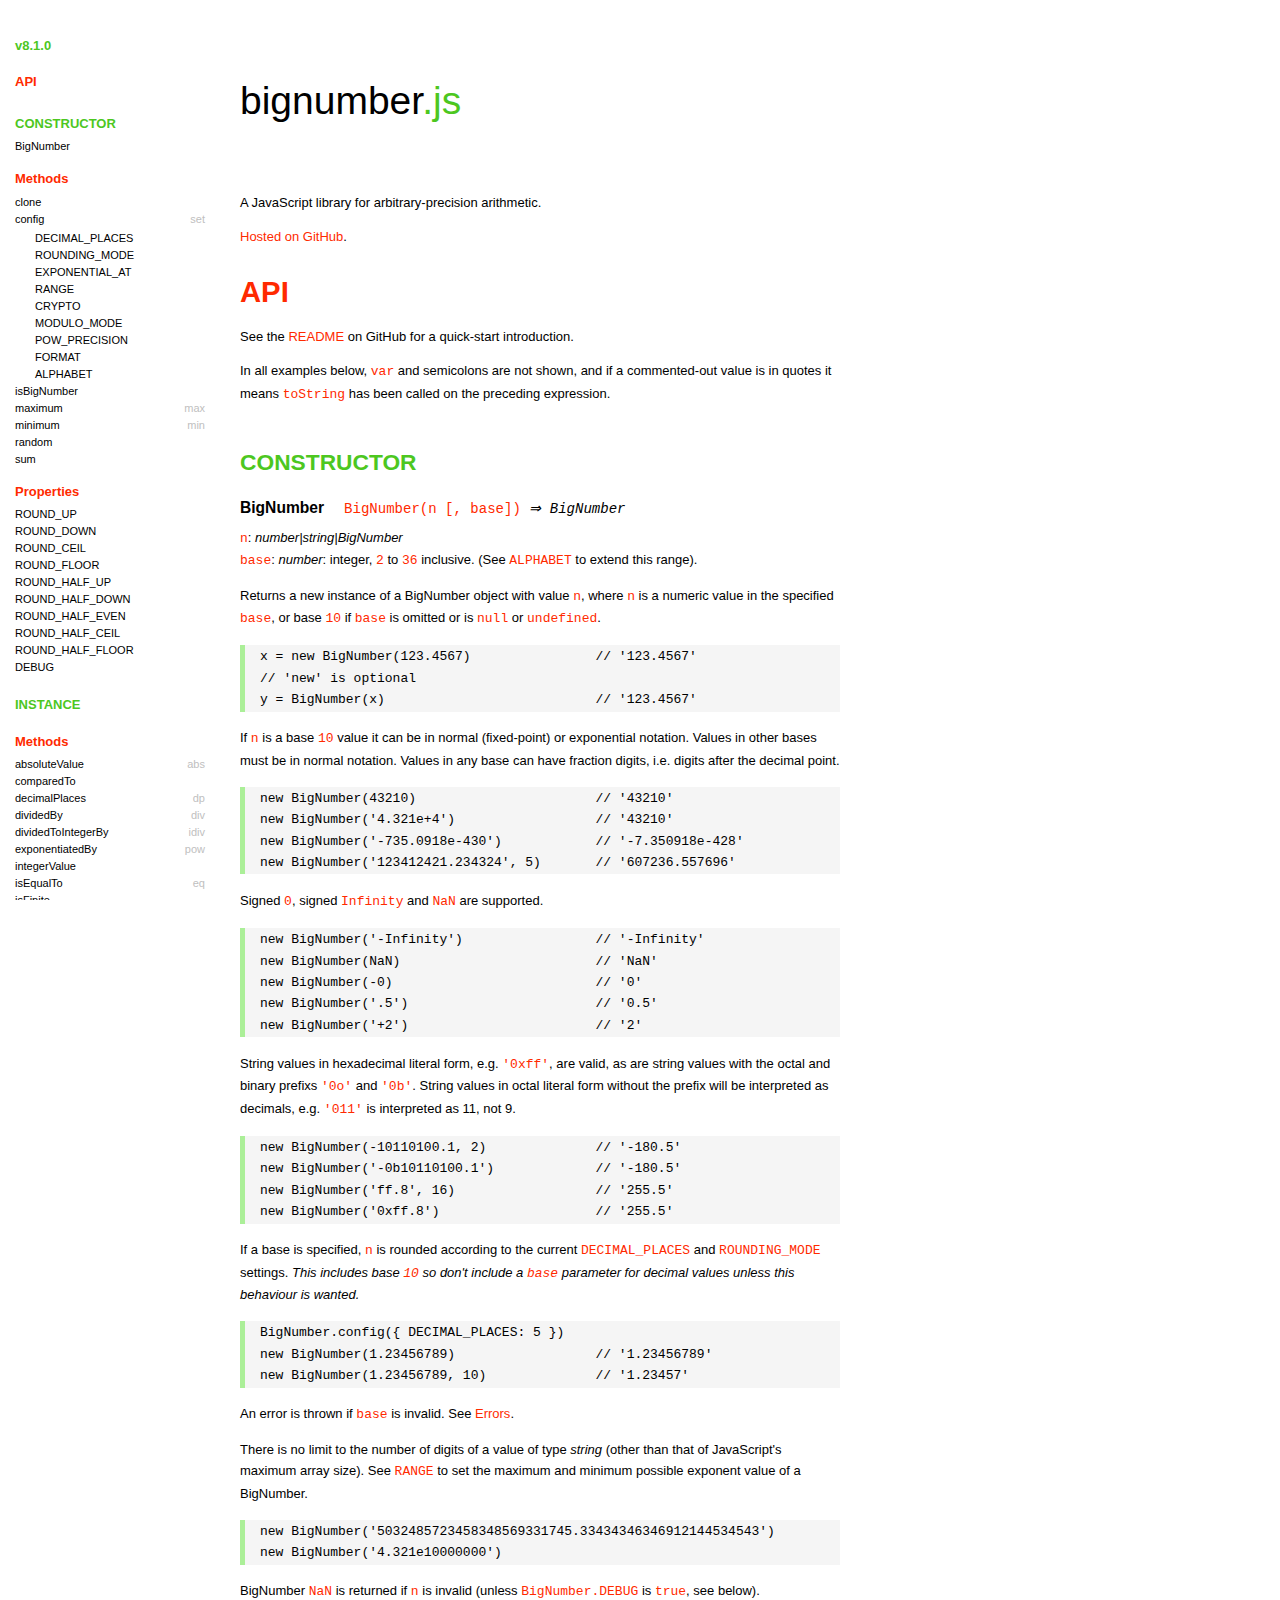
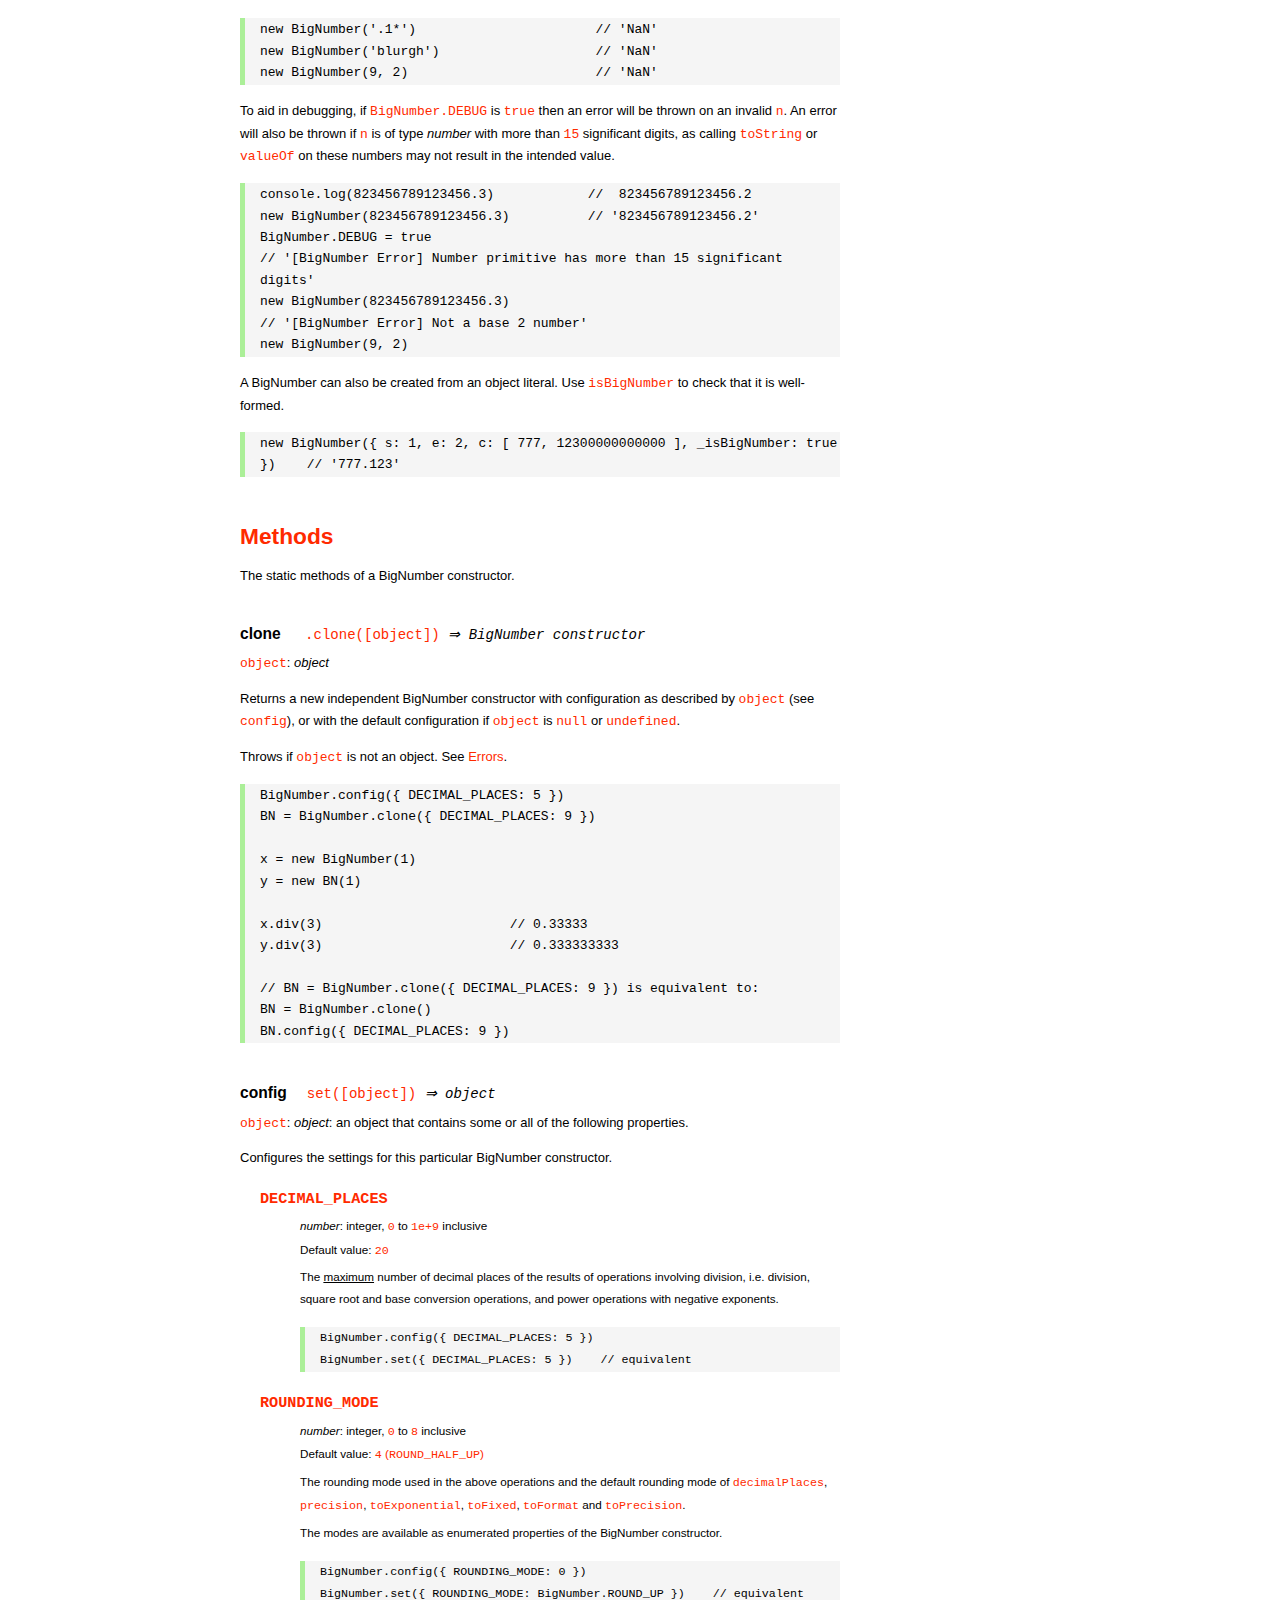
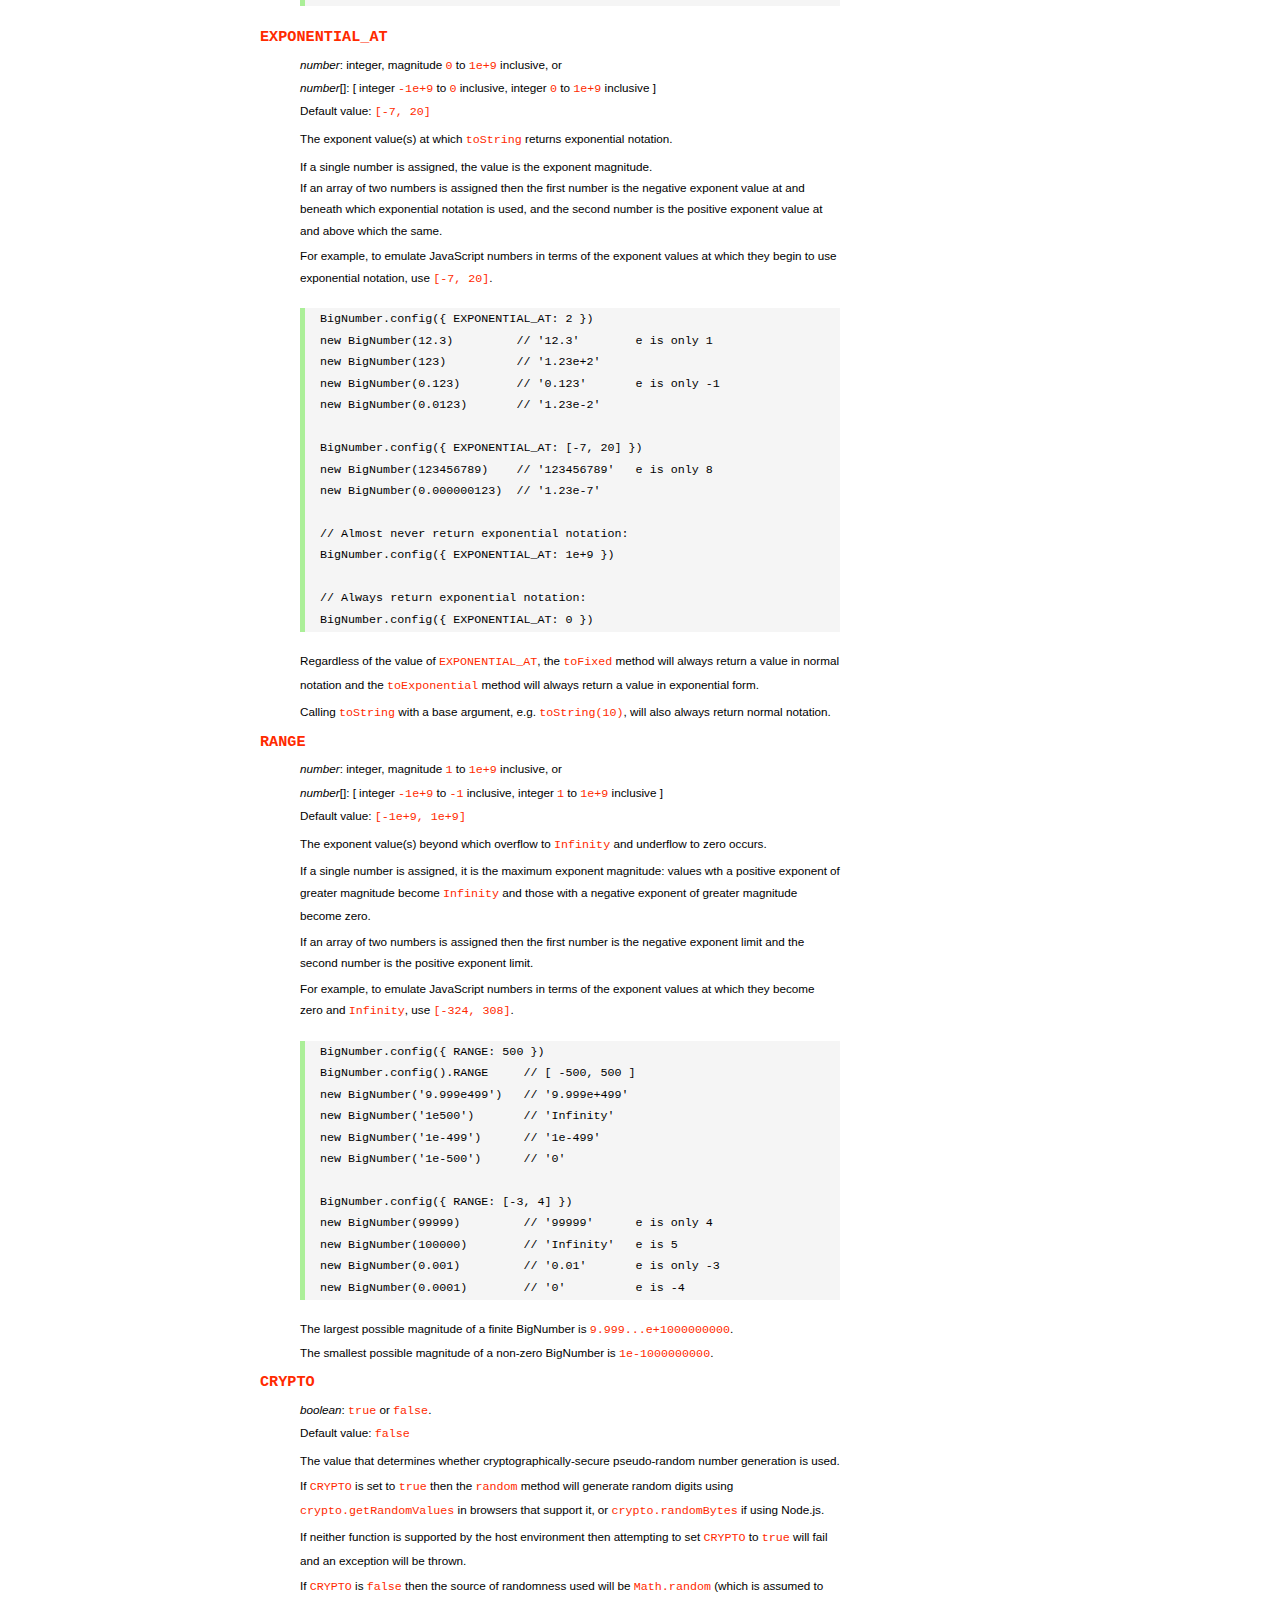
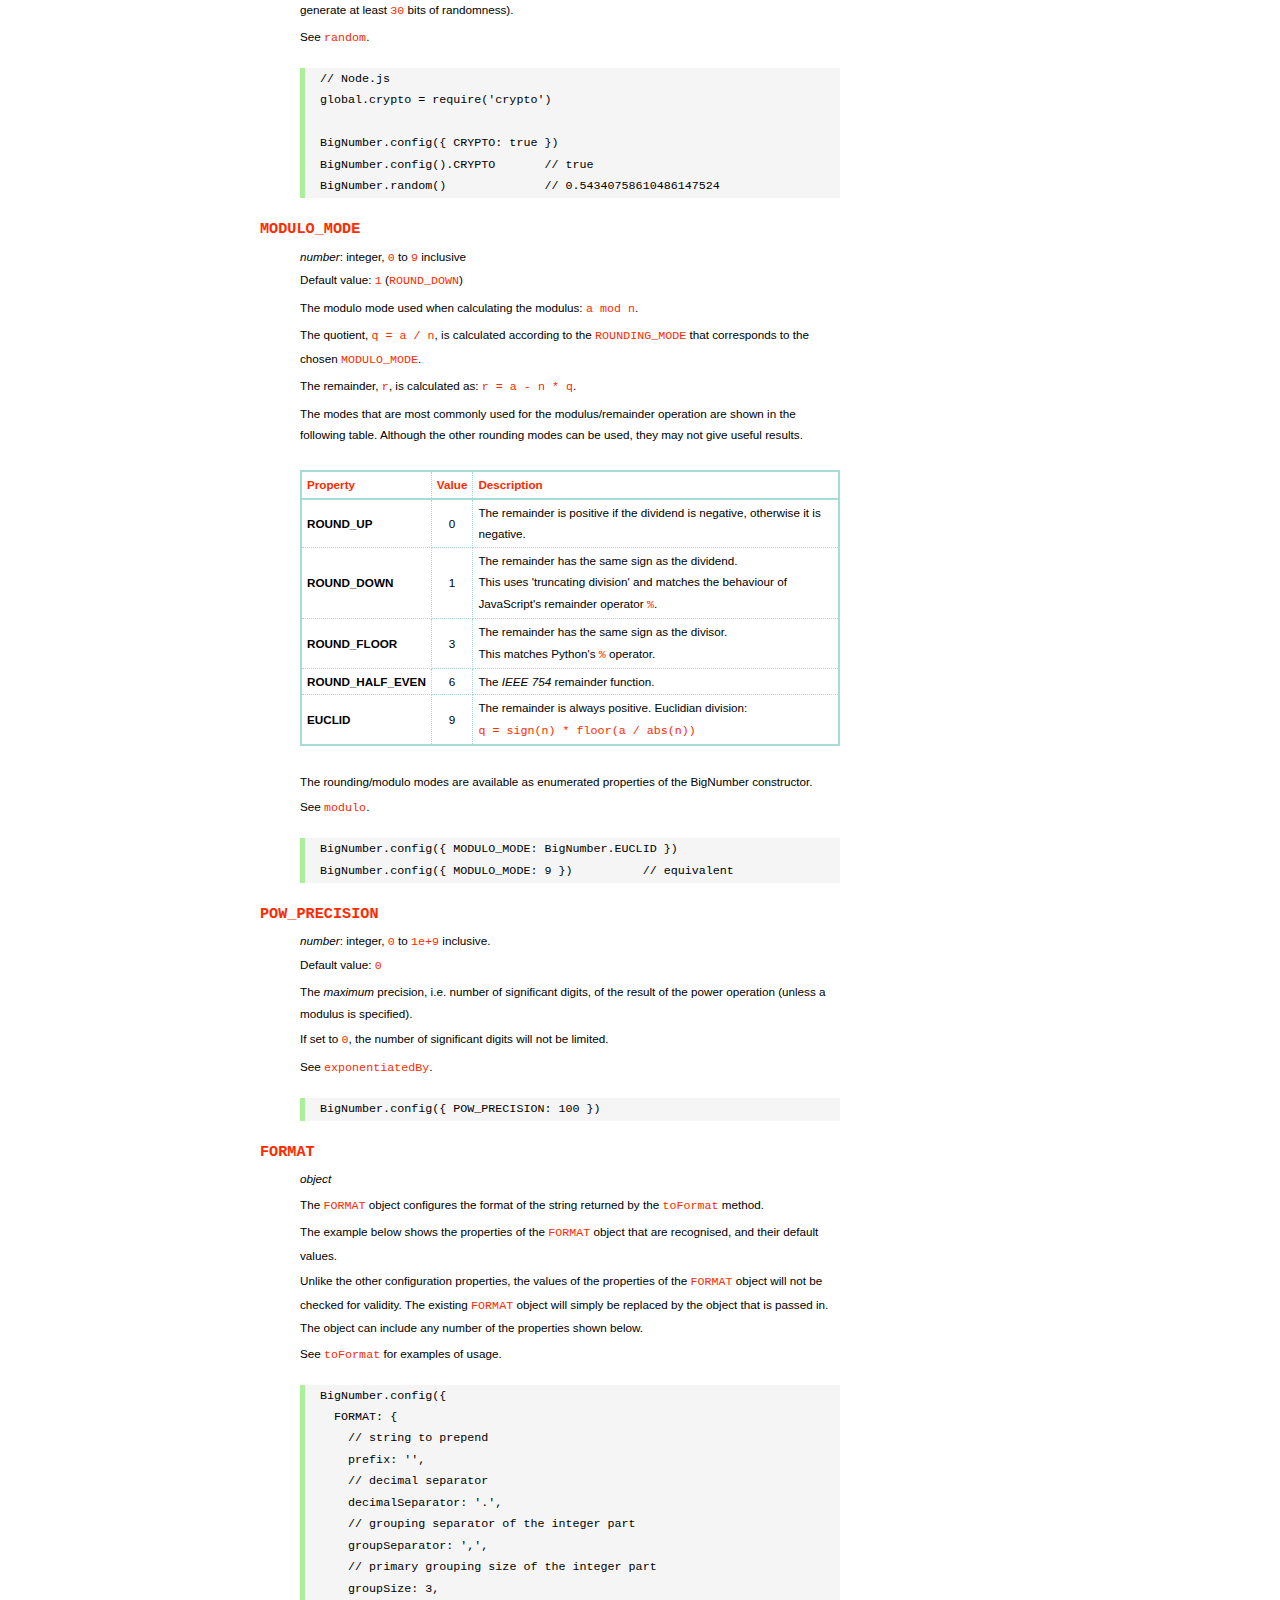
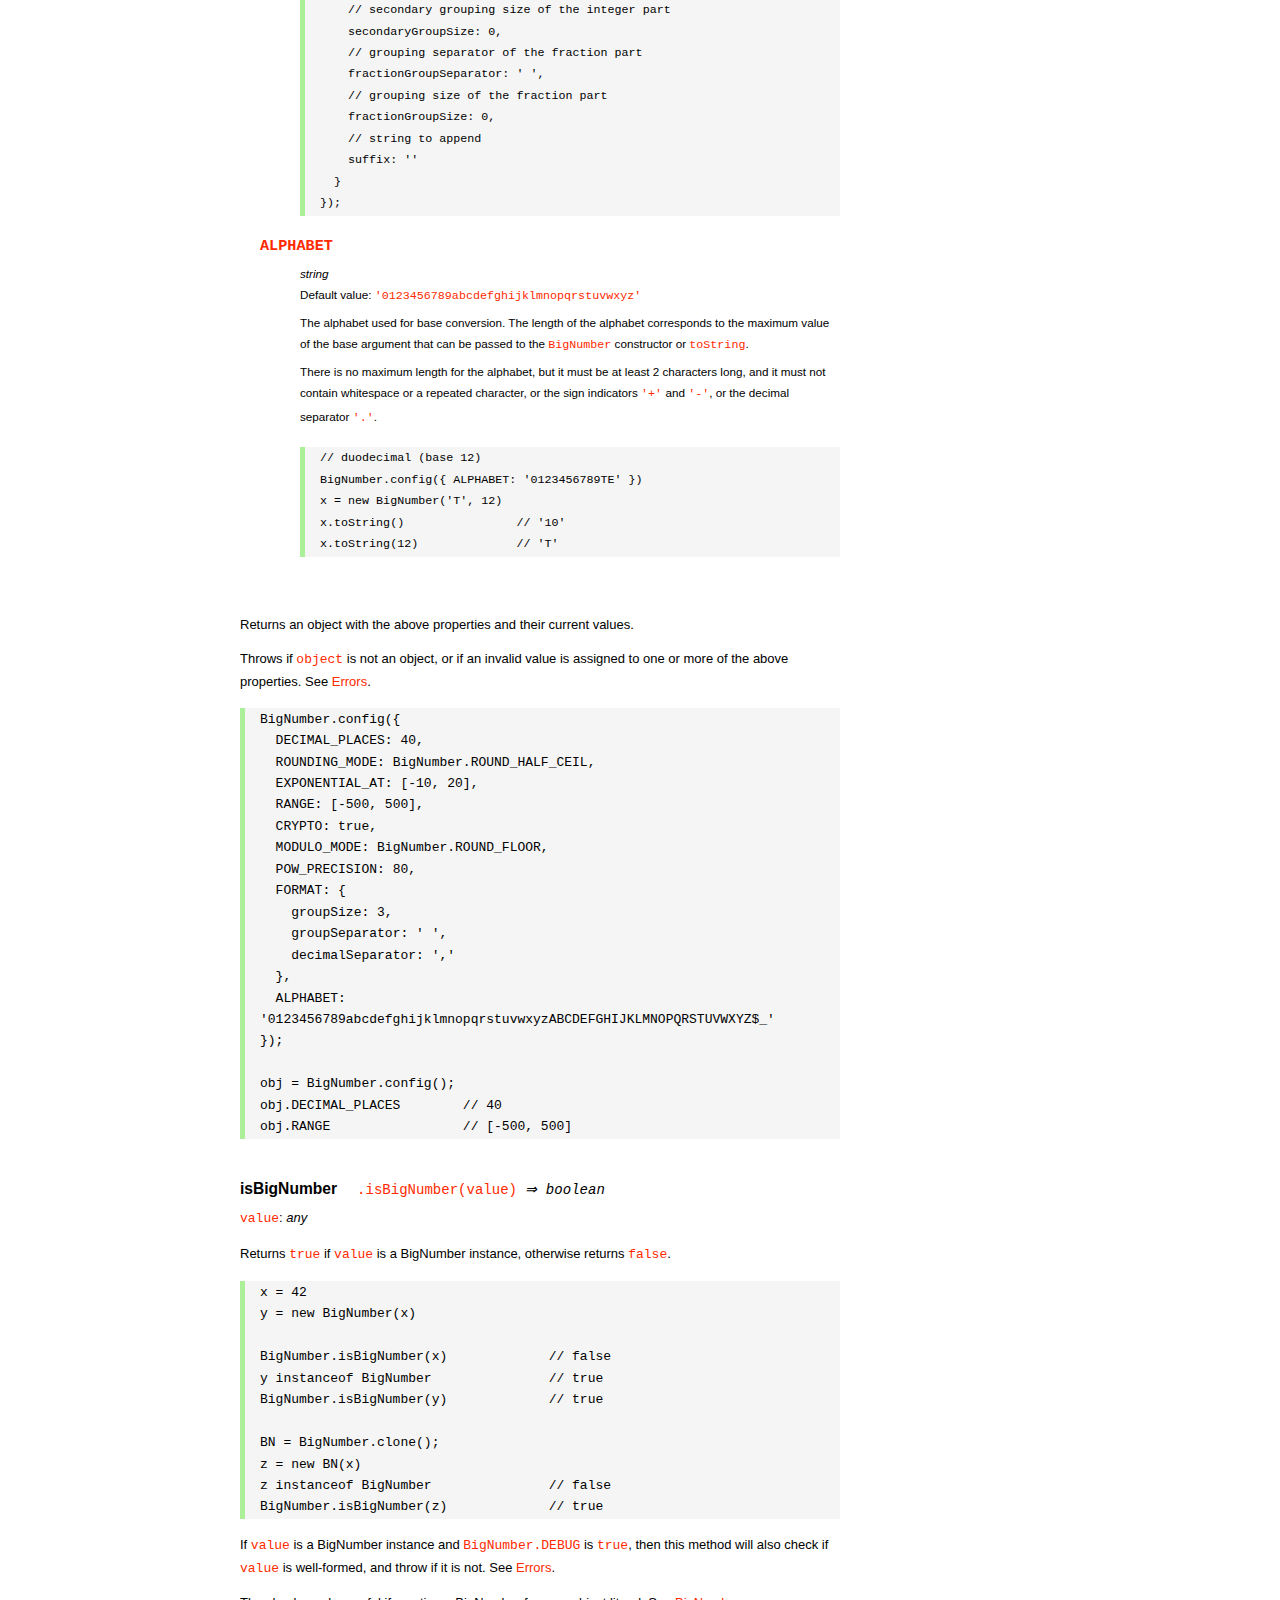
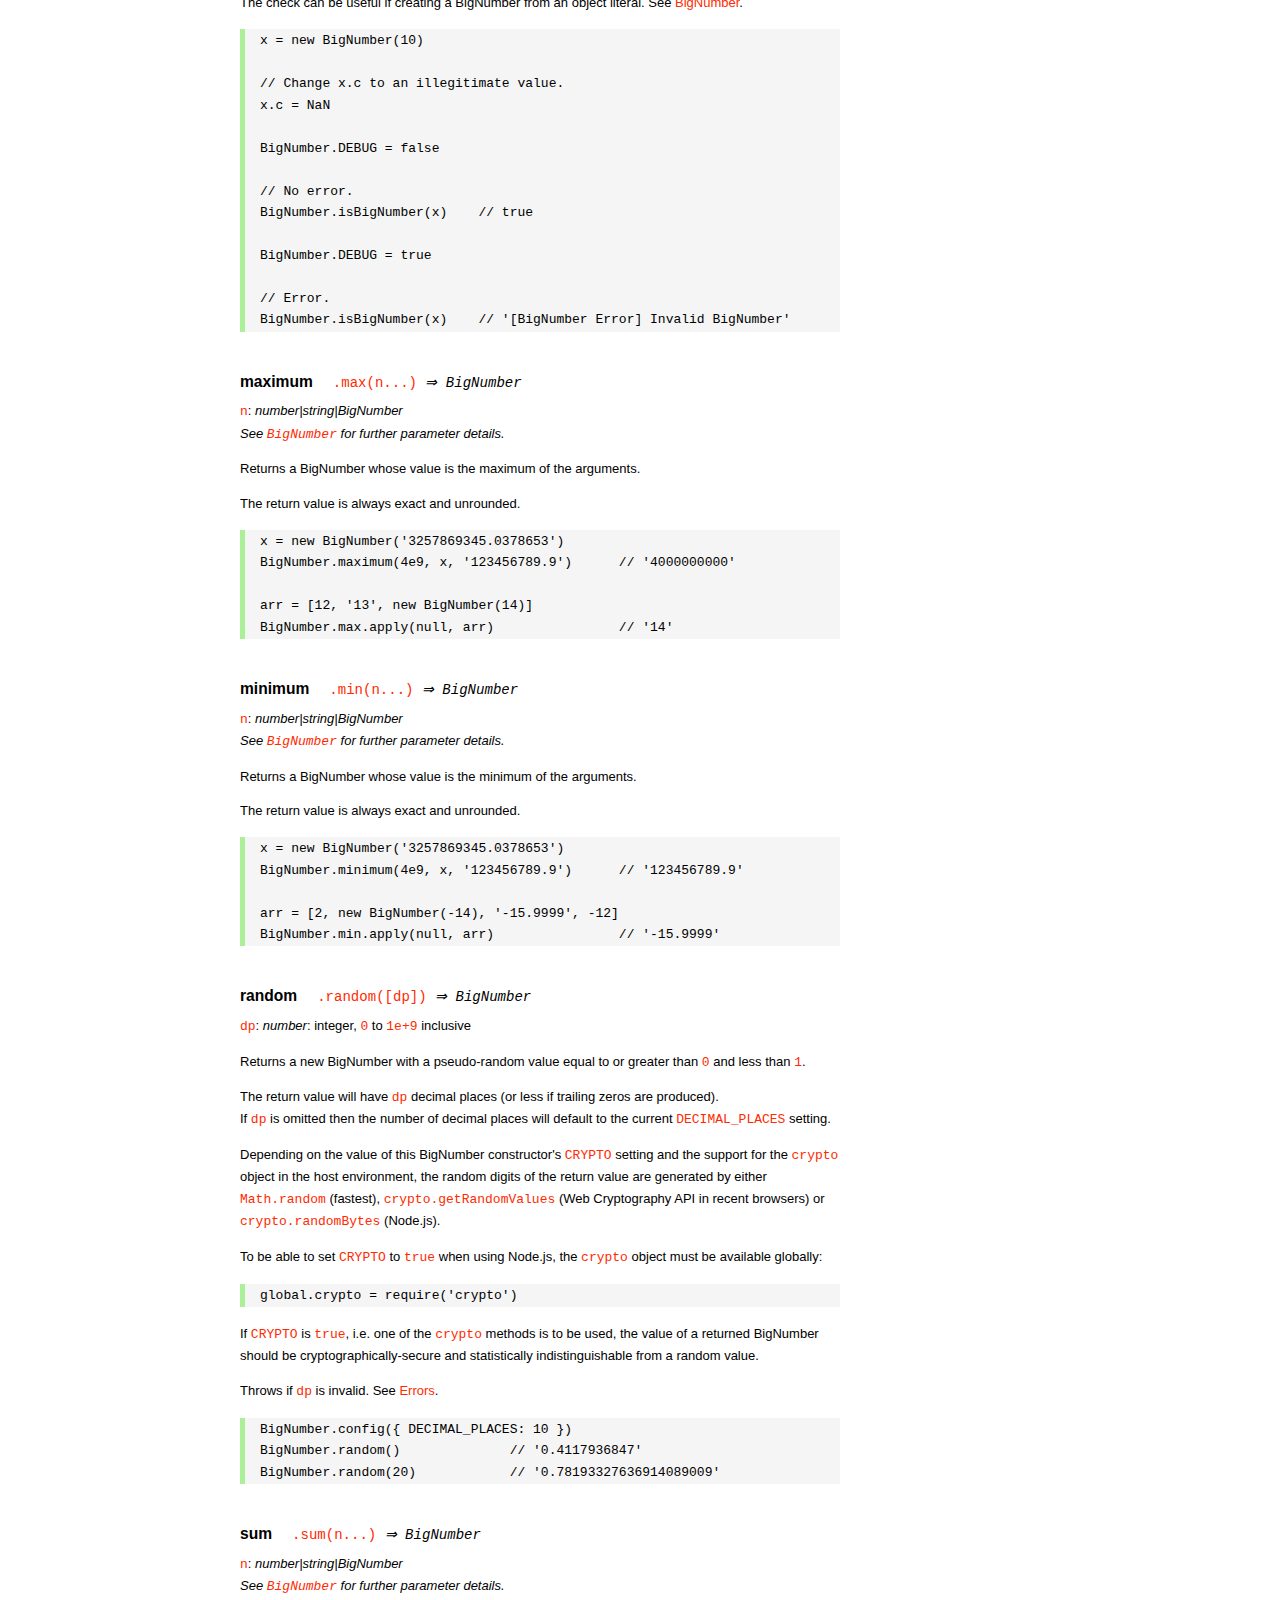
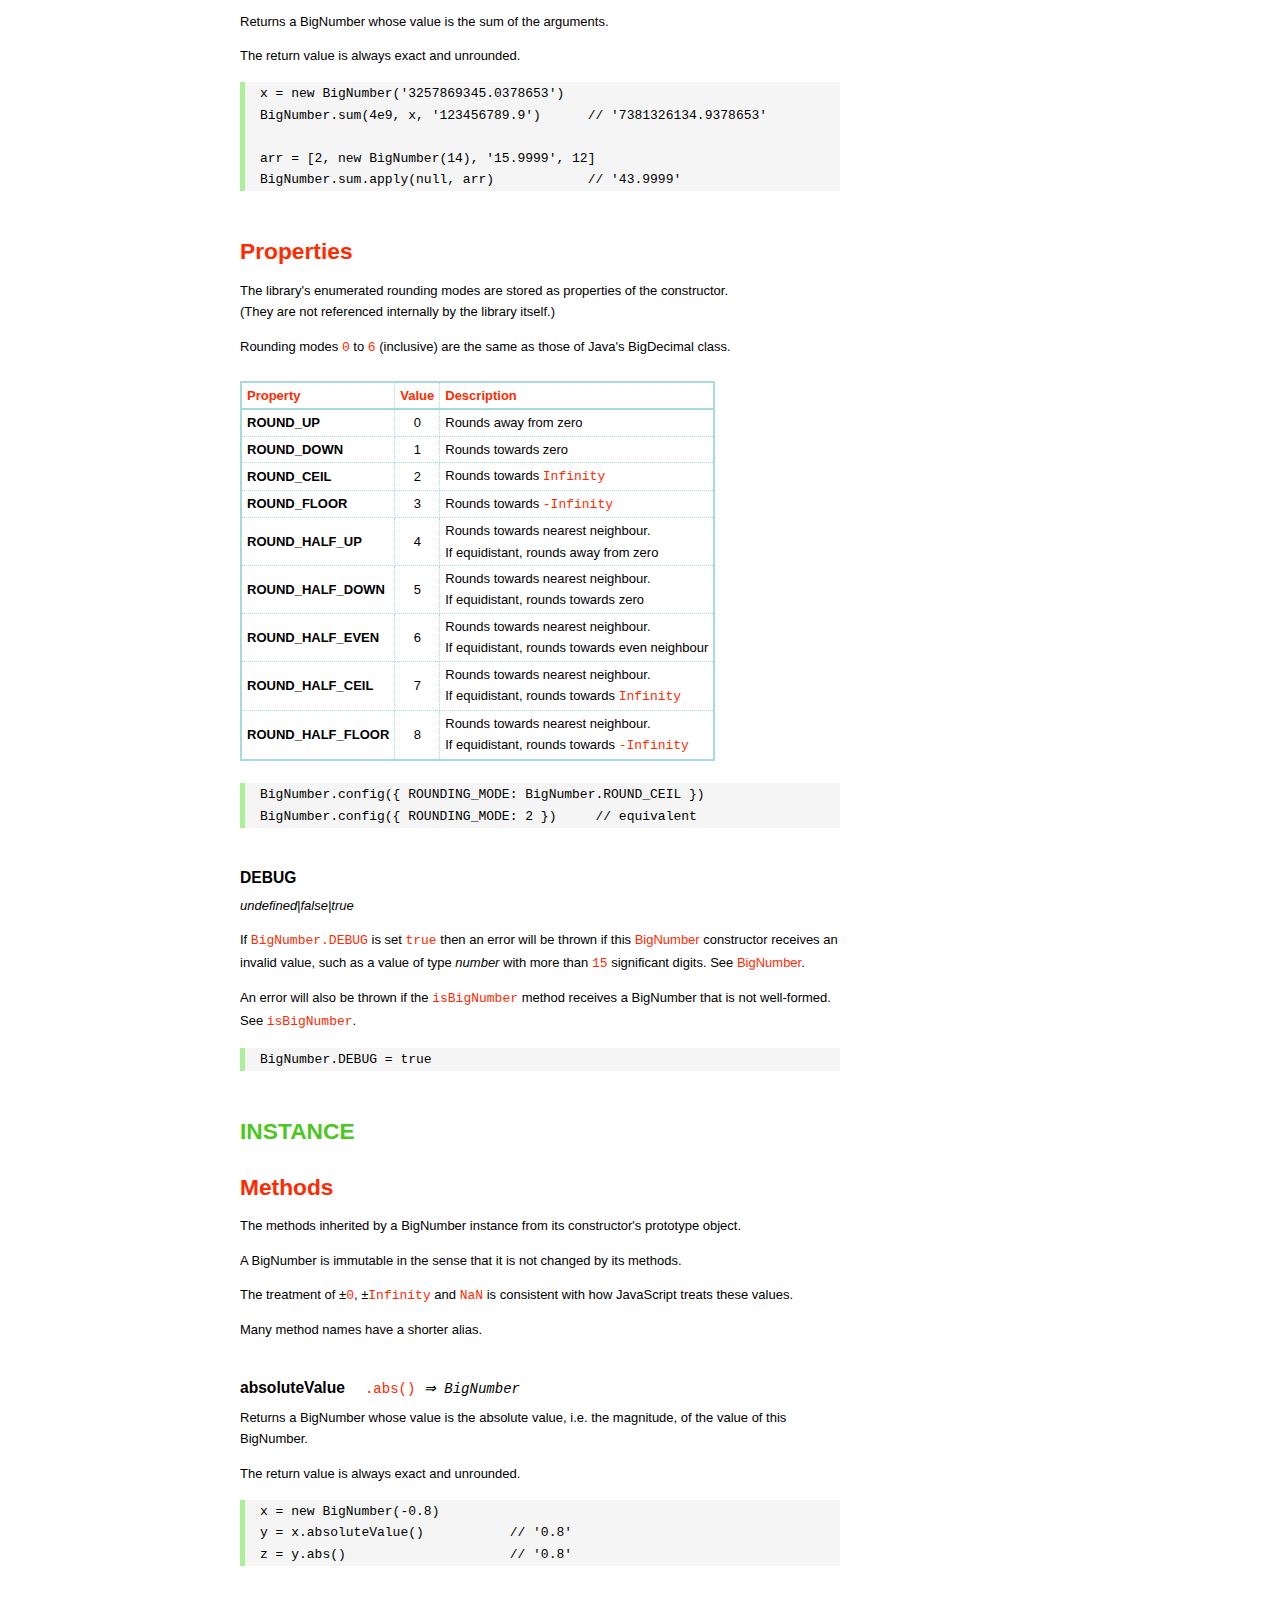
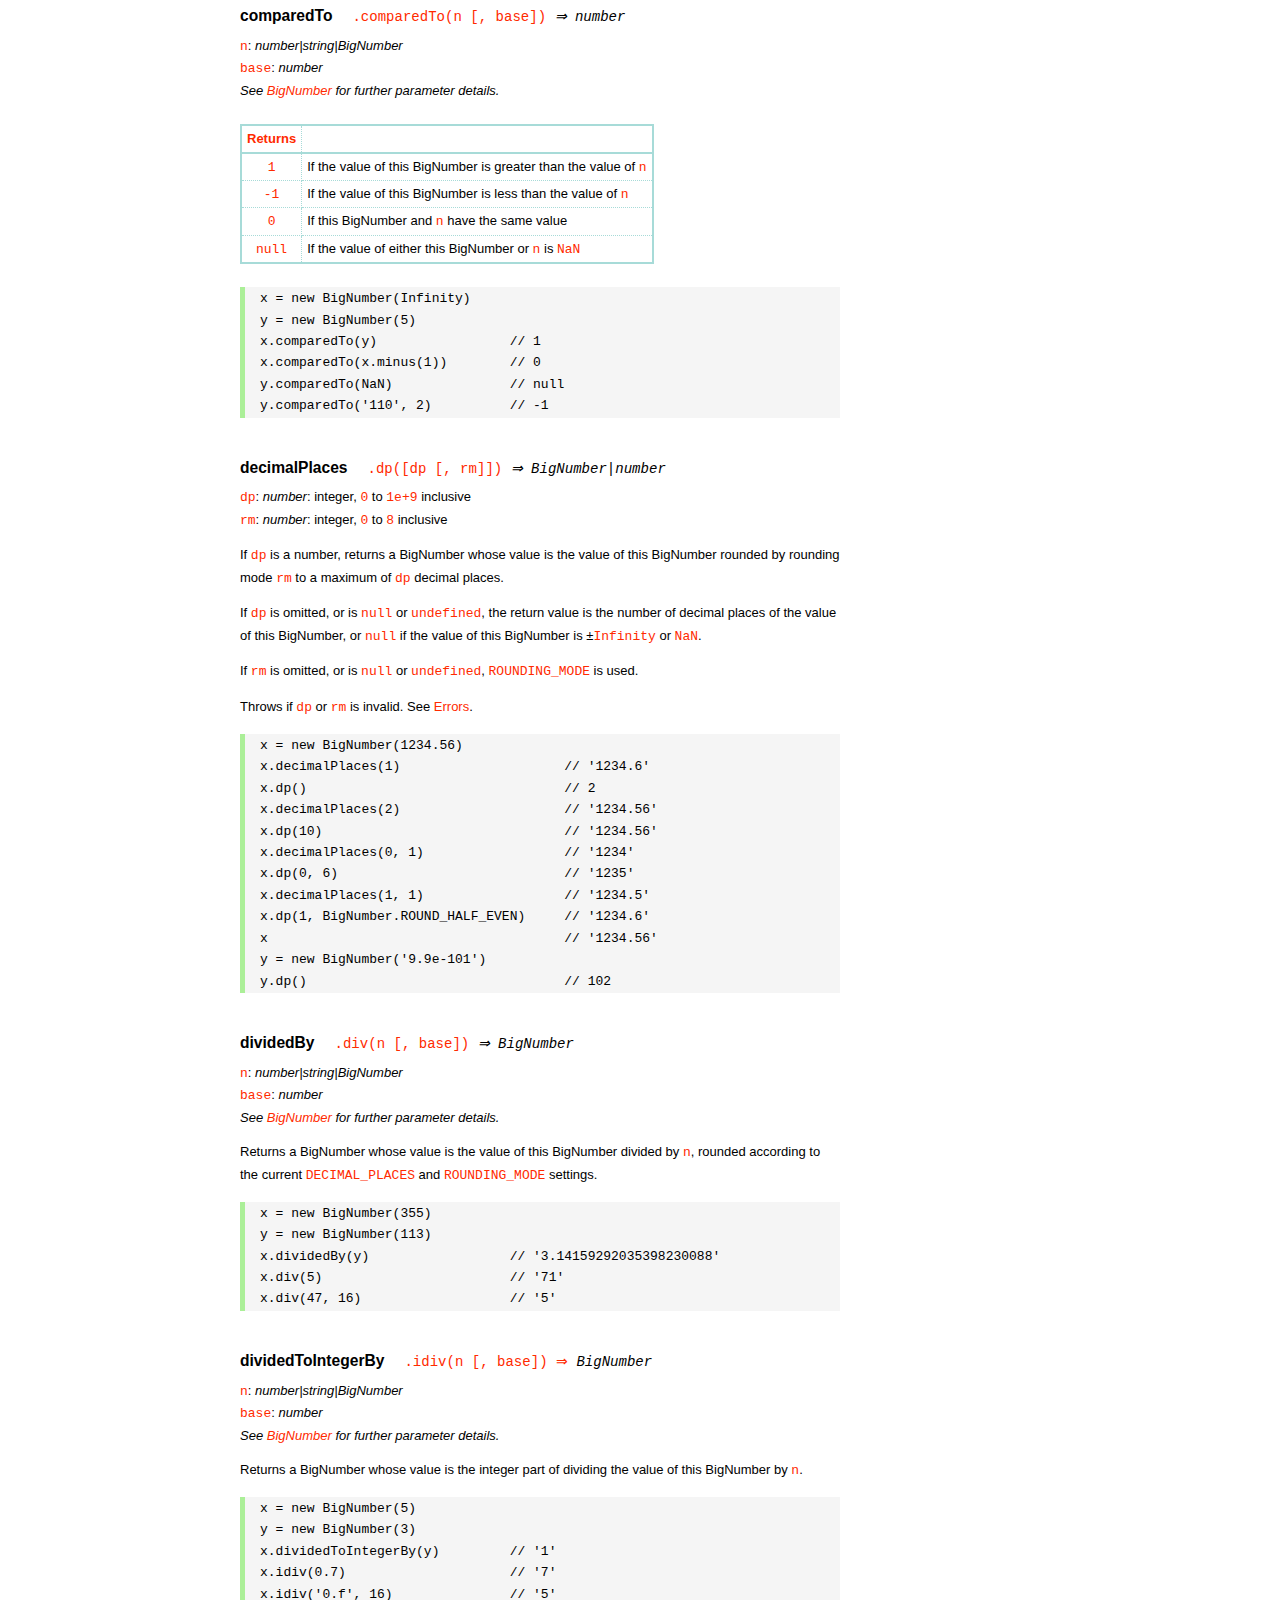
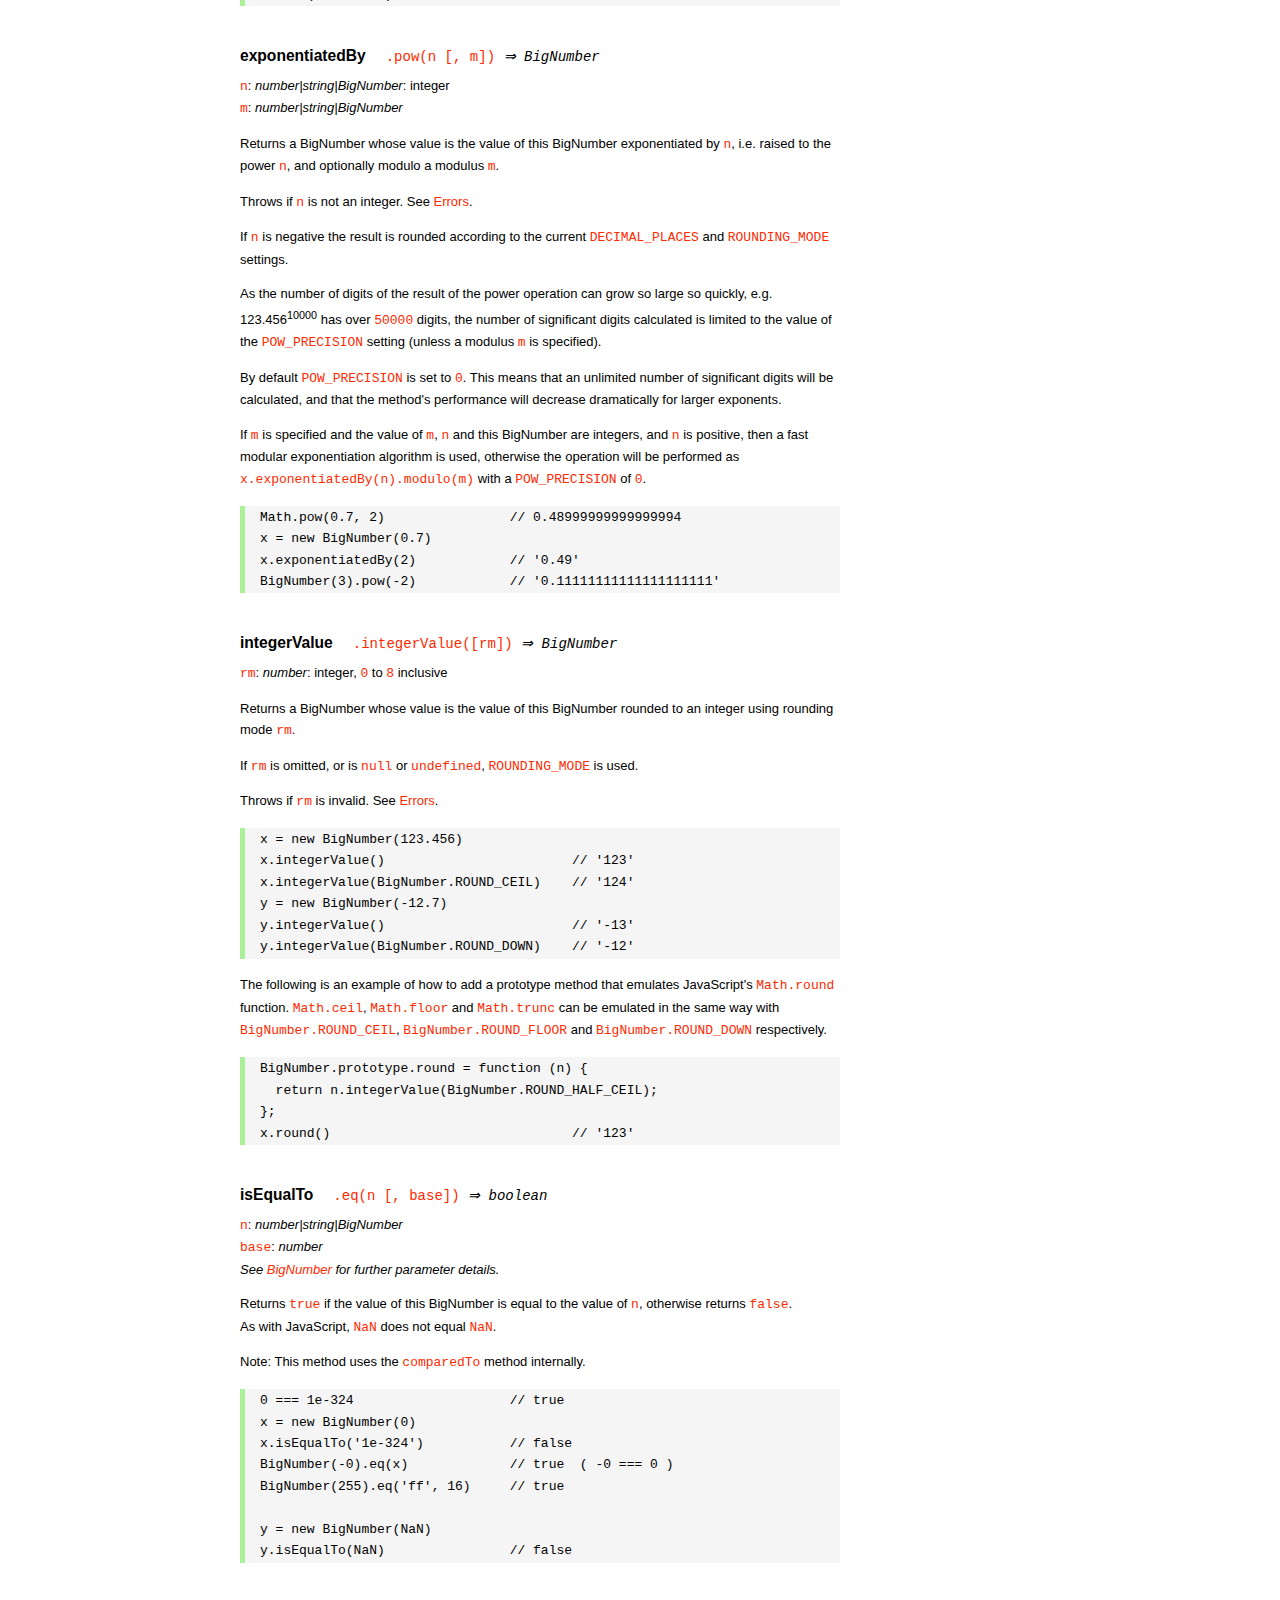
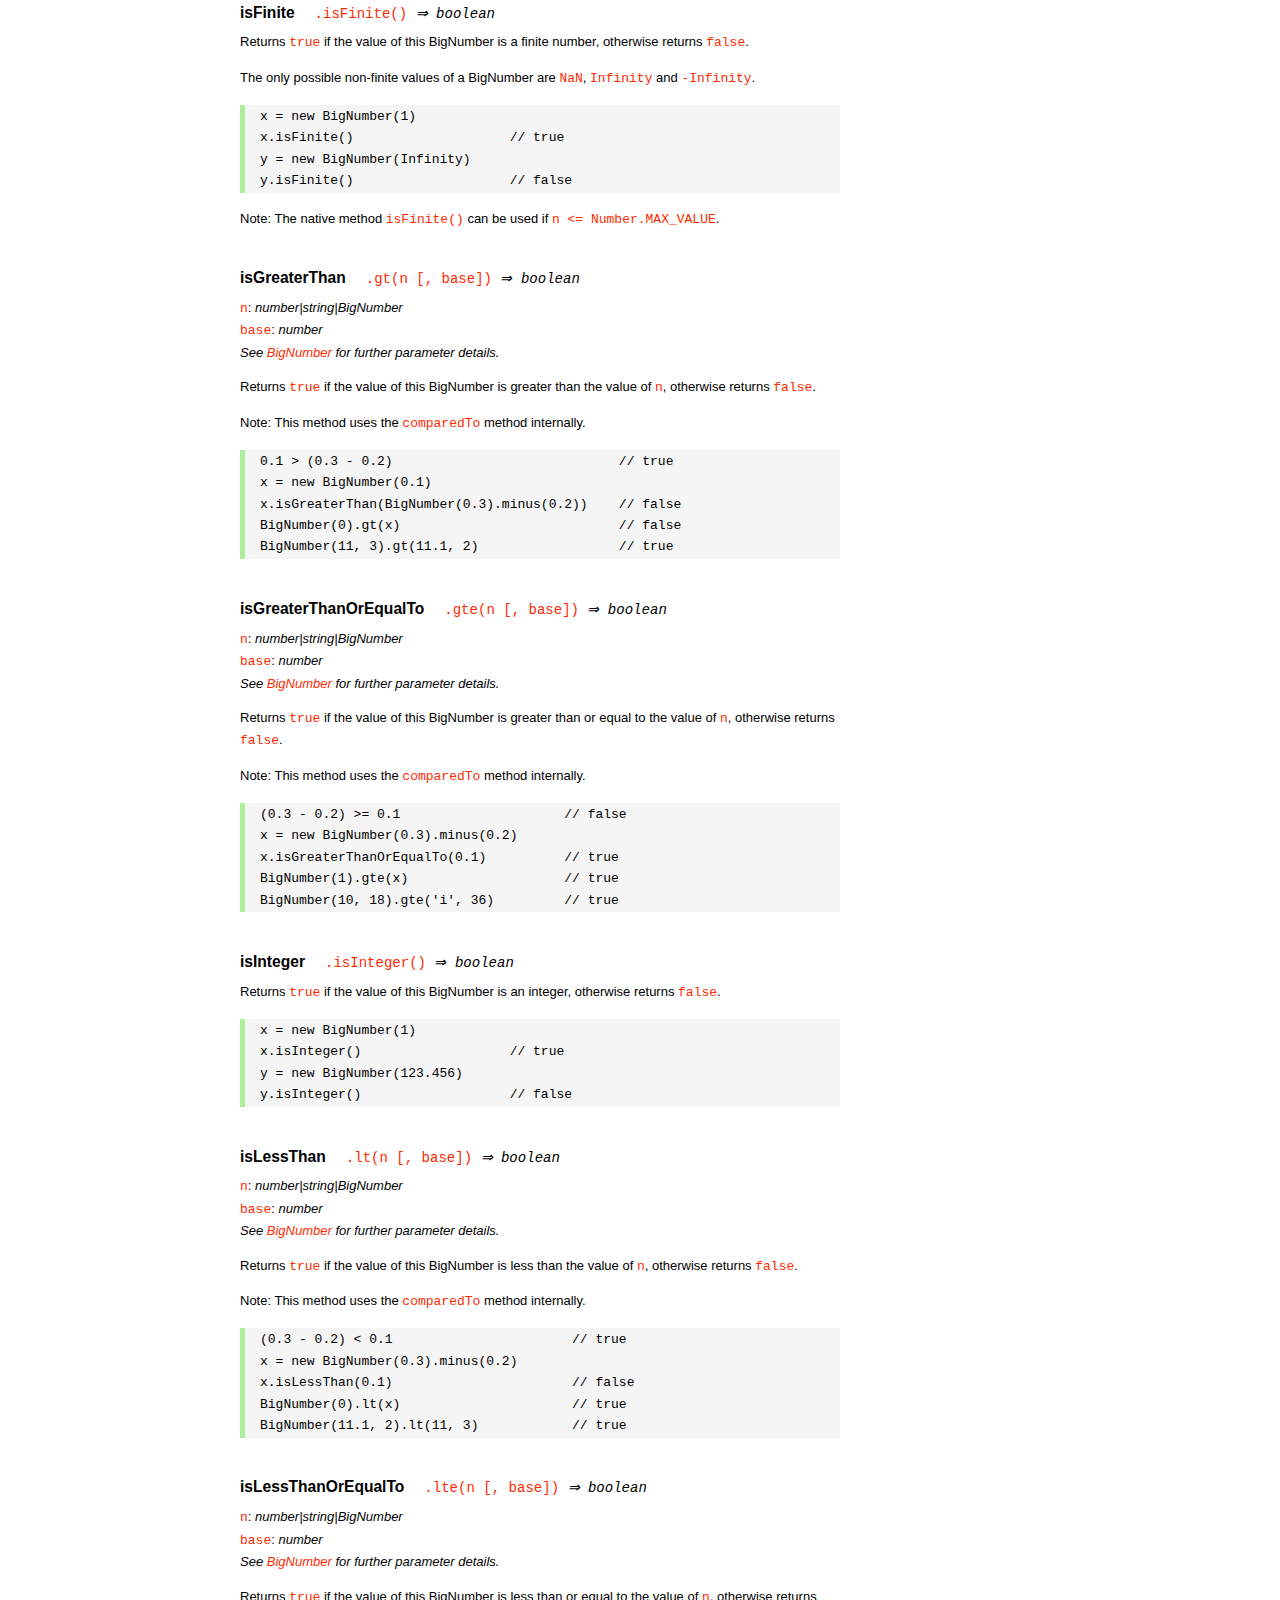
<file: backend2/ptit_to_do_back_end/node_modules/bignumber.js/doc/API.html>
<!DOCTYPE HTML>
<html>
<head>
<meta charset="utf-8">
<meta http-equiv="X-UA-Compatible" content="IE=edge">
<meta name="Author" content="M Mclaughlin">
<title>bignumber.js API</title>
<style>
html{font-size:100%}
body{background:#fff;font-family:"Helvetica Neue",Helvetica,Arial,sans-serif;font-size:13px;
  line-height:1.65em;min-height:100%;margin:0}
body,i{color:#000}
.nav{background:#fff;position:fixed;top:0;bottom:0;left:0;width:200px;overflow-y:auto;
  padding:15px 0 30px 15px}
div.container{width:600px;margin:50px 0 50px 240px}
p{margin:0 0 1em;width:600px}
pre,ul{margin:1em 0}
h1,h2,h3,h4,h5{margin:0;padding:1.5em 0 0}
h1,h2{padding:.75em 0}
h1{font:400 3em Verdana,sans-serif;color:#000;margin-bottom:1em}
h2{font-size:2.25em;color:#ff2a00}
h3{font-size:1.75em;color:#4dc71f}
h4{font-size:1.75em;color:#ff2a00;padding-bottom:.75em}
h5{font-size:1.2em;margin-bottom:.4em}
h6{font-size:1.1em;margin-bottom:0.8em;padding:0.5em 0}
dd{padding-top:.35em}
dt{padding-top:.5em}
b{font-weight:700}
dt b{font-size:1.3em}
a,a:visited{color:#ff2a00;text-decoration:none}
a:active,a:hover{outline:0;text-decoration:underline}
.nav a,.nav b,.nav a:visited{display:block;color:#ff2a00;font-weight:700; margin-top:15px}
.nav b{color:#4dc71f;margin-top:20px;cursor:default;width:auto}
ul{list-style-type:none;padding:0 0 0 20px}
.nav ul{line-height:14px;padding-left:0;margin:5px 0 0}
.nav ul a,.nav ul a:visited,span{display:inline;color:#000;font-family:Verdana,Geneva,sans-serif;
  font-size:11px;font-weight:400;margin:0}
.inset,ul.inset{margin-left:20px}
.inset{font-size:.9em}
.nav li{width:auto;margin:0 0 3px}
.alias{font-style:italic;margin-left:20px}
table{border-collapse:collapse;border-spacing:0;border:2px solid #a7dbd8;margin:1.75em 0;padding:0}
td,th{text-align:left;margin:0;padding:2px 5px;border:1px dotted #a7dbd8}
th{border-top:2px solid #a7dbd8;border-bottom:2px solid #a7dbd8;color:#ff2a00}
code,pre{font-family:Consolas, monaco, monospace;font-weight:400}
pre{background:#f5f5f5;white-space:pre-wrap;word-wrap:break-word;border-left:5px solid #abef98;
  padding:1px 0 1px 15px;margin:1.2em 0}
code,.nav-title{color:#ff2a00}
.end{margin-bottom:25px}
.centre{text-align:center}
.error-table{font-size:13px;width:100%}
#faq{margin:3em 0 0}
li span{float:right;margin-right:10px;color:#c0c0c0}
#js{font:inherit;color:#4dc71f}
</style>
</head>
<body>

  <div class="nav">

    <b>v8.1.0</b>

	<a class='nav-title' href="#">API</a>

    <b> CONSTRUCTOR </b>
    <ul>
      <li><a href="#bignumber">BigNumber</a></li>
    </ul>

    <a href="#methods">Methods</a>
    <ul>
      <li><a href="#clone">clone</a></li>
      <li><a href="#config" >config</a><span>set</span></li>
      <li>
        <ul class="inset">
          <li><a href="#decimal-places">DECIMAL_PLACES</a></li>
          <li><a href="#rounding-mode" >ROUNDING_MODE</a></li>
          <li><a href="#exponential-at">EXPONENTIAL_AT</a></li>
          <li><a href="#range"         >RANGE</a></li>
          <li><a href="#crypto"        >CRYPTO</a></li>
          <li><a href="#modulo-mode"   >MODULO_MODE</a></li>
          <li><a href="#pow-precision" >POW_PRECISION</a></li>
          <li><a href="#format"        >FORMAT</a></li>
          <li><a href="#alphabet"      >ALPHABET</a></li>
        </ul>
      </li>
      <li><a href="#isBigNumber">isBigNumber</a></li>
      <li><a href="#max"        >maximum</a><span>max</span></li>
      <li><a href="#min"        >minimum</a><span>min</span></li>
      <li><a href="#random"     >random</a></li>
      <li><a href="#sum"        >sum</a></li>
    </ul>

    <a href="#constructor-properties">Properties</a>
    <ul>
      <li><a href="#round-up"        >ROUND_UP</a></li>
      <li><a href="#round-down"      >ROUND_DOWN</a></li>
      <li><a href="#round-ceil"      >ROUND_CEIL</a></li>
      <li><a href="#round-floor"     >ROUND_FLOOR</a></li>
      <li><a href="#round-half-up"   >ROUND_HALF_UP</a></li>
      <li><a href="#round-half-down" >ROUND_HALF_DOWN</a></li>
      <li><a href="#round-half-even" >ROUND_HALF_EVEN</a></li>
      <li><a href="#round-half-ceil" >ROUND_HALF_CEIL</a></li>
      <li><a href="#round-half-floor">ROUND_HALF_FLOOR</a></li>
      <li><a href="#debug"           >DEBUG</a></li>
    </ul>

    <b> INSTANCE </b>

    <a href="#prototype-methods">Methods</a>
    <ul>
      <li><a href="#abs"    >absoluteValue         </a><span>abs</span>  </li>
      <li><a href="#cmp"    >comparedTo            </a>                  </li>
      <li><a href="#dp"     >decimalPlaces         </a><span>dp</span>   </li>
      <li><a href="#div"    >dividedBy             </a><span>div</span>  </li>
      <li><a href="#divInt" >dividedToIntegerBy    </a><span>idiv</span> </li>
      <li><a href="#pow"    >exponentiatedBy       </a><span>pow</span>  </li>
      <li><a href="#int"    >integerValue          </a>                  </li>
      <li><a href="#eq"     >isEqualTo             </a><span>eq</span>   </li>
      <li><a href="#isF"    >isFinite              </a>                  </li>
      <li><a href="#gt"     >isGreaterThan         </a><span>gt</span>   </li>
      <li><a href="#gte"    >isGreaterThanOrEqualTo</a><span>gte</span>  </li>
      <li><a href="#isInt"  >isInteger             </a>                  </li>
      <li><a href="#lt"     >isLessThan            </a><span>lt</span>   </li>
      <li><a href="#lte"    >isLessThanOrEqualTo   </a><span>lte</span>  </li>
      <li><a href="#isNaN"  >isNaN                 </a>                  </li>
      <li><a href="#isNeg"  >isNegative            </a>                  </li>
      <li><a href="#isPos"  >isPositive            </a>                  </li>
      <li><a href="#isZ"    >isZero                </a>                  </li>
      <li><a href="#minus"  >minus                 </a>                  </li>
      <li><a href="#mod"    >modulo                </a><span>mod</span>  </li>
      <li><a href="#times"  >multipliedBy          </a><span>times</span></li>
      <li><a href="#neg"    >negated               </a>                  </li>
      <li><a href="#plus"   >plus                  </a>                  </li>
      <li><a href="#sd"     >precision             </a><span>sd</span>   </li>
      <li><a href="#shift"  >shiftedBy             </a>                  </li>
      <li><a href="#sqrt"   >squareRoot            </a><span>sqrt</span> </li>
      <li><a href="#toE"    >toExponential         </a>                  </li>
      <li><a href="#toFix"  >toFixed               </a>                  </li>
      <li><a href="#toFor"  >toFormat              </a>                  </li>
      <li><a href="#toFr"   >toFraction            </a>                  </li>
      <li><a href="#toJSON" >toJSON                </a>                  </li>
      <li><a href="#toN"    >toNumber              </a>                  </li>
      <li><a href="#toP"    >toPrecision           </a>                  </li>
      <li><a href="#toS"    >toString              </a>                  </li>
      <li><a href="#valueOf">valueOf               </a>                  </li>
    </ul>

    <a href="#instance-properties">Properties</a>
    <ul>
      <li><a href="#coefficient">c: coefficient</a></li>
      <li><a href="#exponent"   >e: exponent</a></li>
      <li><a href="#sign"       >s: sign</a></li>
    </ul>

    <a href="#zero-nan-infinity">Zero, NaN &amp; Infinity</a>
    <a href="#Errors">Errors</a>
    <a href="#type-coercion">Type coercion</a>
    <a class='end' href="#faq">FAQ</a>

  </div>

  <div class="container">

    <h1>bignumber<span id='js'>.js</span></h1>

    <p>A JavaScript library for arbitrary-precision arithmetic.</p>
    <p><a href="https://github.com/MikeMcl/bignumber.js">Hosted on GitHub</a>. </p>

    <h2>API</h2>

    <p>
      See the <a href='https://github.com/MikeMcl/bignumber.js'>README</a> on GitHub for a
      quick-start introduction.
    </p>
    <p>
      In all examples below, <code>var</code> and semicolons are not shown, and if a commented-out
      value is in quotes it means <code>toString</code> has been called on the preceding expression.
    </p>


    <h3>CONSTRUCTOR</h3>


    <h5 id="bignumber">
      BigNumber<code class='inset'>BigNumber(n [, base]) <i>&rArr; BigNumber</i></code>
    </h5>
    <p>
      <code>n</code>: <i>number|string|BigNumber</i><br />
      <code>base</code>: <i>number</i>: integer, <code>2</code> to <code>36</code> inclusive. (See
      <a href='#alphabet'><code>ALPHABET</code></a> to extend this range).
    </p>
    <p>
      Returns a new instance of a BigNumber object with value <code>n</code>, where <code>n</code>
      is a numeric value in the specified <code>base</code>, or base <code>10</code> if
      <code>base</code> is omitted or is <code>null</code> or <code>undefined</code>.
    </p>
    <pre>
x = new BigNumber(123.4567)                // '123.4567'
// 'new' is optional
y = BigNumber(x)                           // '123.4567'</pre>
    <p>
      If <code>n</code> is a base <code>10</code> value it can be in normal (fixed-point) or
      exponential notation. Values in other bases must be in normal notation. Values in any base can
      have fraction digits, i.e. digits after the decimal point.
    </p>
    <pre>
new BigNumber(43210)                       // '43210'
new BigNumber('4.321e+4')                  // '43210'
new BigNumber('-735.0918e-430')            // '-7.350918e-428'
new BigNumber('123412421.234324', 5)       // '607236.557696'</pre>
    <p>
      Signed <code>0</code>, signed <code>Infinity</code> and <code>NaN</code> are supported.
    </p>
    <pre>
new BigNumber('-Infinity')                 // '-Infinity'
new BigNumber(NaN)                         // 'NaN'
new BigNumber(-0)                          // '0'
new BigNumber('.5')                        // '0.5'
new BigNumber('+2')                        // '2'</pre>
    <p>
      String values in hexadecimal literal form, e.g. <code>'0xff'</code>, are valid, as are
      string values with the octal and binary prefixs <code>'0o'</code> and <code>'0b'</code>.
      String values in octal literal form without the prefix will be interpreted as
      decimals, e.g. <code>'011'</code> is interpreted as 11, not 9.
    </p>
    <pre>
new BigNumber(-10110100.1, 2)              // '-180.5'
new BigNumber('-0b10110100.1')             // '-180.5'
new BigNumber('ff.8', 16)                  // '255.5'
new BigNumber('0xff.8')                    // '255.5'</pre>
    <p>
      If a base is specified, <code>n</code> is rounded according to the current
      <a href='#decimal-places'><code>DECIMAL_PLACES</code></a> and
      <a href='#rounding-mode'><code>ROUNDING_MODE</code></a> settings. <em>This includes base
      <code>10</code> so don't include a <code>base</code> parameter for decimal values unless
      this behaviour is wanted.</em>
    </p>
    <pre>BigNumber.config({ DECIMAL_PLACES: 5 })
new BigNumber(1.23456789)                  // '1.23456789'
new BigNumber(1.23456789, 10)              // '1.23457'</pre>
    <p>An error is thrown if <code>base</code> is invalid. See <a href='#Errors'>Errors</a>.</p>
    <p>
      There is no limit to the number of digits of a value of type <em>string</em> (other than
      that of JavaScript's maximum array size). See <a href='#range'><code>RANGE</code></a> to set
      the maximum and minimum possible exponent value of a BigNumber.
    </p>
    <pre>
new BigNumber('5032485723458348569331745.33434346346912144534543')
new BigNumber('4.321e10000000')</pre>
    <p>BigNumber <code>NaN</code> is returned if <code>n</code> is invalid
    (unless <code>BigNumber.DEBUG</code> is <code>true</code>, see below).</p>
    <pre>
new BigNumber('.1*')                       // 'NaN'
new BigNumber('blurgh')                    // 'NaN'
new BigNumber(9, 2)                        // 'NaN'</pre>
    <p>
      To aid in debugging, if <code>BigNumber.DEBUG</code> is <code>true</code> then an error will
      be thrown on an invalid <code>n</code>. An error will also be thrown if <code>n</code> is of
      type <em>number</em> with more than <code>15</code> significant digits, as calling
      <code><a href='#toS'>toString</a></code> or <code><a href='#valueOf'>valueOf</a></code> on
      these numbers may not result in the intended value.
    </p>
      <pre>
console.log(823456789123456.3)            //  823456789123456.2
new BigNumber(823456789123456.3)          // '823456789123456.2'
BigNumber.DEBUG = true
// '[BigNumber Error] Number primitive has more than 15 significant digits'
new BigNumber(823456789123456.3)
// '[BigNumber Error] Not a base 2 number'
new BigNumber(9, 2)</pre>
    <p>
      A BigNumber can also be created from an object literal.
      Use <code><a href='#isBigNumber'>isBigNumber</a></code> to check that it is well-formed.
    </p>
    <pre>new BigNumber({ s: 1, e: 2, c: [ 777, 12300000000000 ], _isBigNumber: true })    // '777.123'</pre>




    <h4 id="methods">Methods</h4>
     <p>The static methods of a BigNumber constructor.</p>




    <h5 id="clone">clone
      <code class='inset'>.clone([object]) <i>&rArr; BigNumber constructor</i></code>
    </h5>
    <p><code>object</code>: <i>object</i></p>
    <p>
      Returns a new independent BigNumber constructor with configuration as described by
      <code>object</code> (see <a href='#config'><code>config</code></a>), or with the default
      configuration if <code>object</code> is <code>null</code> or <code>undefined</code>.
    </p>
    <p>
      Throws if <code>object</code> is not an object. See <a href='#Errors'>Errors</a>.
    </p>
    <pre>BigNumber.config({ DECIMAL_PLACES: 5 })
BN = BigNumber.clone({ DECIMAL_PLACES: 9 })

x = new BigNumber(1)
y = new BN(1)

x.div(3)                        // 0.33333
y.div(3)                        // 0.333333333

// BN = BigNumber.clone({ DECIMAL_PLACES: 9 }) is equivalent to:
BN = BigNumber.clone()
BN.config({ DECIMAL_PLACES: 9 })</pre>



    <h5 id="config">config<code class='inset'>set([object]) <i>&rArr; object</i></code></h5>
    <p>
      <code>object</code>: <i>object</i>: an object that contains some or all of the following
      properties.
    </p>
    <p>Configures the settings for this particular BigNumber constructor.</p>

    <dl class='inset'>
      <dt id="decimal-places"><code><b>DECIMAL_PLACES</b></code></dt>
      <dd>
        <i>number</i>: integer, <code>0</code> to <code>1e+9</code> inclusive<br />
        Default value: <code>20</code>
      </dd>
      <dd>
        The <u>maximum</u> number of decimal places of the results of operations involving
        division, i.e. division, square root and base conversion operations, and power
        operations with negative exponents.<br />
      </dd>
      <dd>
      <pre>BigNumber.config({ DECIMAL_PLACES: 5 })
BigNumber.set({ DECIMAL_PLACES: 5 })    // equivalent</pre>
      </dd>



      <dt id="rounding-mode"><code><b>ROUNDING_MODE</b></code></dt>
      <dd>
        <i>number</i>: integer, <code>0</code> to <code>8</code> inclusive<br />
        Default value: <code>4</code> <a href="#round-half-up">(<code>ROUND_HALF_UP</code>)</a>
      </dd>
      <dd>
        The rounding mode used in the above operations and the default rounding mode of
        <a href='#dp'><code>decimalPlaces</code></a>,
        <a href='#sd'><code>precision</code></a>,
        <a href='#toE'><code>toExponential</code></a>,
        <a href='#toFix'><code>toFixed</code></a>,
        <a href='#toFor'><code>toFormat</code></a> and
        <a href='#toP'><code>toPrecision</code></a>.
      </dd>
      <dd>The modes are available as enumerated properties of the BigNumber constructor.</dd>
       <dd>
      <pre>BigNumber.config({ ROUNDING_MODE: 0 })
BigNumber.set({ ROUNDING_MODE: BigNumber.ROUND_UP })    // equivalent</pre>
        </dd>



      <dt id="exponential-at"><code><b>EXPONENTIAL_AT</b></code></dt>
      <dd>
        <i>number</i>: integer, magnitude <code>0</code> to <code>1e+9</code> inclusive, or
        <br />
        <i>number</i>[]: [ integer <code>-1e+9</code> to <code>0</code> inclusive, integer
        <code>0</code> to <code>1e+9</code> inclusive ]<br />
        Default value: <code>[-7, 20]</code>
      </dd>
      <dd>
        The exponent value(s) at which <code>toString</code> returns exponential notation.
      </dd>
      <dd>
        If a single number is assigned, the value is the exponent magnitude.<br />
        If an array of two numbers is assigned then the first number is the negative exponent
        value at and beneath which exponential notation is used, and the second number is the
        positive exponent value at and above which the same.
      </dd>
      <dd>
        For example, to emulate JavaScript numbers in terms of the exponent values at which they
        begin to use exponential notation, use <code>[-7, 20]</code>.
      </dd>
      <dd>
      <pre>BigNumber.config({ EXPONENTIAL_AT: 2 })
new BigNumber(12.3)         // '12.3'        e is only 1
new BigNumber(123)          // '1.23e+2'
new BigNumber(0.123)        // '0.123'       e is only -1
new BigNumber(0.0123)       // '1.23e-2'

BigNumber.config({ EXPONENTIAL_AT: [-7, 20] })
new BigNumber(123456789)    // '123456789'   e is only 8
new BigNumber(0.000000123)  // '1.23e-7'

// Almost never return exponential notation:
BigNumber.config({ EXPONENTIAL_AT: 1e+9 })

// Always return exponential notation:
BigNumber.config({ EXPONENTIAL_AT: 0 })</pre>
      </dd>
      <dd>
        Regardless of the value of <code>EXPONENTIAL_AT</code>, the <code>toFixed</code> method
        will always return a value in normal notation and the <code>toExponential</code> method
        will always return a value in exponential form.
      </dd>
      <dd>
        Calling <code>toString</code> with a base argument, e.g. <code>toString(10)</code>, will
        also always return normal notation.
      </dd>



      <dt id="range"><code><b>RANGE</b></code></dt>
      <dd>
        <i>number</i>: integer, magnitude <code>1</code> to <code>1e+9</code> inclusive, or
        <br />
        <i>number</i>[]: [ integer <code>-1e+9</code> to <code>-1</code> inclusive, integer
        <code>1</code> to <code>1e+9</code> inclusive ]<br />
        Default value: <code>[-1e+9, 1e+9]</code>
      </dd>
      <dd>
        The exponent value(s) beyond which overflow to <code>Infinity</code> and underflow to
        zero occurs.
      </dd>
      <dd>
        If a single number is assigned, it is the maximum exponent magnitude: values wth a
        positive exponent of greater magnitude become <code>Infinity</code> and those with a
        negative exponent of greater magnitude become zero.
      <dd>
        If an array of two numbers is assigned then the first number is the negative exponent
        limit and the second number is the positive exponent limit.
      </dd>
      <dd>
        For example, to emulate JavaScript numbers in terms of the exponent values at which they
        become zero and <code>Infinity</code>, use <code>[-324, 308]</code>.
      </dd>
      <dd>
      <pre>BigNumber.config({ RANGE: 500 })
BigNumber.config().RANGE     // [ -500, 500 ]
new BigNumber('9.999e499')   // '9.999e+499'
new BigNumber('1e500')       // 'Infinity'
new BigNumber('1e-499')      // '1e-499'
new BigNumber('1e-500')      // '0'

BigNumber.config({ RANGE: [-3, 4] })
new BigNumber(99999)         // '99999'      e is only 4
new BigNumber(100000)        // 'Infinity'   e is 5
new BigNumber(0.001)         // '0.01'       e is only -3
new BigNumber(0.0001)        // '0'          e is -4</pre>
      </dd>
      <dd>
        The largest possible magnitude of a finite BigNumber is
        <code>9.999...e+1000000000</code>.<br />
        The smallest possible magnitude of a non-zero BigNumber is <code>1e-1000000000</code>.
      </dd>



      <dt id="crypto"><code><b>CRYPTO</b></code></dt>
      <dd>
        <i>boolean</i>: <code>true</code> or <code>false</code>.<br />
        Default value: <code>false</code>
      </dd>
      <dd>
        The value that determines whether cryptographically-secure pseudo-random number
        generation is used.
      </dd>
      <dd>
        If <code>CRYPTO</code> is set to <code>true</code> then the
        <a href='#random'><code>random</code></a> method will generate random digits using
        <code>crypto.getRandomValues</code> in browsers that support it, or
        <code>crypto.randomBytes</code> if using Node.js.
      </dd>
      <dd>
        If neither function is supported by the host environment then attempting to set
        <code>CRYPTO</code> to <code>true</code> will fail and an exception will be thrown.
      </dd>
      <dd>
        If <code>CRYPTO</code> is <code>false</code> then the source of randomness used will be
        <code>Math.random</code> (which is assumed to generate at least <code>30</code> bits of
        randomness).
      </dd>
      <dd>See <a href='#random'><code>random</code></a>.</dd>
      <dd>
      <pre>
// Node.js
global.crypto = require('crypto')

BigNumber.config({ CRYPTO: true })
BigNumber.config().CRYPTO       // true
BigNumber.random()              // 0.54340758610486147524</pre>
      </dd>



      <dt id="modulo-mode"><code><b>MODULO_MODE</b></code></dt>
      <dd>
        <i>number</i>: integer, <code>0</code> to <code>9</code> inclusive<br />
        Default value: <code>1</code> (<a href="#round-down"><code>ROUND_DOWN</code></a>)
      </dd>
      <dd>The modulo mode used when calculating the modulus: <code>a mod n</code>.</dd>
      <dd>
        The quotient, <code>q = a / n</code>, is calculated according to the
        <a href='#rounding-mode'><code>ROUNDING_MODE</code></a> that corresponds to the chosen
        <code>MODULO_MODE</code>.
      </dd>
      <dd>The remainder, <code>r</code>, is calculated as: <code>r = a - n * q</code>.</dd>
      <dd>
        The modes that are most commonly used for the modulus/remainder operation are shown in
        the following table. Although the other rounding modes can be used, they may not give
        useful results.
      </dd>
      <dd>
        <table>
          <tr><th>Property</th><th>Value</th><th>Description</th></tr>
          <tr>
            <td><b>ROUND_UP</b></td><td class='centre'>0</td>
            <td>
              The remainder is positive if the dividend is negative, otherwise it is negative.
            </td>
          </tr>
          <tr>
            <td><b>ROUND_DOWN</b></td><td class='centre'>1</td>
            <td>
              The remainder has the same sign as the dividend.<br />
              This uses 'truncating division' and matches the behaviour of JavaScript's
              remainder operator <code>%</code>.
            </td>
          </tr>
          <tr>
            <td><b>ROUND_FLOOR</b></td><td class='centre'>3</td>
            <td>
              The remainder has the same sign as the divisor.<br />
              This matches Python's <code>%</code> operator.
            </td>
          </tr>
          <tr>
            <td><b>ROUND_HALF_EVEN</b></td><td class='centre'>6</td>
            <td>The <i>IEEE 754</i> remainder function.</td>
          </tr>
           <tr>
             <td><b>EUCLID</b></td><td class='centre'>9</td>
             <td>
               The remainder is always positive. Euclidian division: <br />
               <code>q = sign(n) * floor(a / abs(n))</code>
             </td>
           </tr>
        </table>
      </dd>
      <dd>
        The rounding/modulo modes are available as enumerated properties of the BigNumber
        constructor.
      </dd>
      <dd>See <a href='#mod'><code>modulo</code></a>.</dd>
      <dd>
        <pre>BigNumber.config({ MODULO_MODE: BigNumber.EUCLID })
BigNumber.config({ MODULO_MODE: 9 })          // equivalent</pre>
      </dd>



      <dt id="pow-precision"><code><b>POW_PRECISION</b></code></dt>
      <dd>
        <i>number</i>: integer, <code>0</code> to <code>1e+9</code> inclusive.<br />
        Default value: <code>0</code>
      </dd>
      <dd>
        The <i>maximum</i> precision, i.e. number of significant digits, of the result of the power
        operation (unless a modulus is specified).
      </dd>
      <dd>If set to <code>0</code>, the number of significant digits will not be limited.</dd>
      <dd>See <a href='#pow'><code>exponentiatedBy</code></a>.</dd>
      <dd><pre>BigNumber.config({ POW_PRECISION: 100 })</pre></dd>



      <dt id="format"><code><b>FORMAT</b></code></dt>
      <dd><i>object</i></dd>
      <dd>
        The <code>FORMAT</code> object configures the format of the string returned by the
        <a href='#toFor'><code>toFormat</code></a> method.
      </dd>
      <dd>
        The example below shows the properties of the <code>FORMAT</code> object that are
        recognised, and their default values.
      </dd>
      <dd>
         Unlike the other configuration properties, the values of the properties of the
         <code>FORMAT</code> object will not be checked for validity. The existing
         <code>FORMAT</code> object will simply be replaced by the object that is passed in.
         The object can include any number of the properties shown below.
      </dd>
      <dd>See <a href='#toFor'><code>toFormat</code></a> for examples of usage.</dd>
      <dd>
      <pre>
BigNumber.config({
  FORMAT: {
    // string to prepend
    prefix: '',
    // decimal separator
    decimalSeparator: '.',
    // grouping separator of the integer part
    groupSeparator: ',',
    // primary grouping size of the integer part
    groupSize: 3,
    // secondary grouping size of the integer part
    secondaryGroupSize: 0,
    // grouping separator of the fraction part
    fractionGroupSeparator: ' ',
    // grouping size of the fraction part
    fractionGroupSize: 0,
    // string to append
    suffix: ''
  }
});</pre>
      </dd>



      <dt id="alphabet"><code><b>ALPHABET</b></code></dt>
      <dd>
        <i>string</i><br />
        Default value: <code>'0123456789abcdefghijklmnopqrstuvwxyz'</code>
      </dd>
      <dd>
        The alphabet used for base conversion. The length of the alphabet corresponds to the
        maximum value of the base argument that can be passed to the
        <a href='#bignumber'><code>BigNumber</code></a> constructor or
        <a href='#toS'><code>toString</code></a>.
      </dd>
      <dd>
        There is no maximum length for the alphabet, but it must be at least 2 characters long, and
        it must not contain whitespace or a repeated character, or the sign indicators
        <code>'+'</code> and <code>'-'</code>, or the decimal separator <code>'.'</code>.
      </dd>
      <dd>
        <pre>// duodecimal (base 12)
BigNumber.config({ ALPHABET: '0123456789TE' })
x = new BigNumber('T', 12)
x.toString()                // '10'
x.toString(12)              // 'T'</pre>
      </dd>



    </dl>
    <br /><br />
    <p>Returns an object with the above properties and their current values.</p>
    <p>
      Throws if <code>object</code> is not an object, or if an invalid value is assigned to
      one or more of the above properties. See <a href='#Errors'>Errors</a>.
    </p>
    <pre>
BigNumber.config({
  DECIMAL_PLACES: 40,
  ROUNDING_MODE: BigNumber.ROUND_HALF_CEIL,
  EXPONENTIAL_AT: [-10, 20],
  RANGE: [-500, 500],
  CRYPTO: true,
  MODULO_MODE: BigNumber.ROUND_FLOOR,
  POW_PRECISION: 80,
  FORMAT: {
    groupSize: 3,
    groupSeparator: ' ',
    decimalSeparator: ','
  },
  ALPHABET: '0123456789abcdefghijklmnopqrstuvwxyzABCDEFGHIJKLMNOPQRSTUVWXYZ$_'
});

obj = BigNumber.config();
obj.DECIMAL_PLACES        // 40
obj.RANGE                 // [-500, 500]</pre>



    <h5 id="isBigNumber">
      isBigNumber<code class='inset'>.isBigNumber(value) <i>&rArr; boolean</i></code>
    </h5>
    <p><code>value</code>: <i>any</i><br /></p>
    <p>
      Returns <code>true</code> if <code>value</code> is a BigNumber instance, otherwise returns
      <code>false</code>.
    </p>
    <pre>x = 42
y = new BigNumber(x)

BigNumber.isBigNumber(x)             // false
y instanceof BigNumber               // true
BigNumber.isBigNumber(y)             // true

BN = BigNumber.clone();
z = new BN(x)
z instanceof BigNumber               // false
BigNumber.isBigNumber(z)             // true</pre>
    <p>
      If <code>value</code> is a BigNumber instance and <code>BigNumber.DEBUG</code> is <code>true</code>,
      then this method will also check if <code>value</code> is well-formed, and throw if it is not.
      See <a href='#Errors'>Errors</a>.
    </p>
    <p>
      The check can be useful if creating a BigNumber from an object literal.
      See <a href='#bignumber'>BigNumber</a>.
    </p>
    <pre>
x = new BigNumber(10)

// Change x.c to an illegitimate value.
x.c = NaN

BigNumber.DEBUG = false

// No error.
BigNumber.isBigNumber(x)    // true

BigNumber.DEBUG = true

// Error.
BigNumber.isBigNumber(x)    // '[BigNumber Error] Invalid BigNumber'</pre>



    <h5 id="max">maximum<code class='inset'>.max(n...) <i>&rArr; BigNumber</i></code></h5>
    <p>
      <code>n</code>: <i>number|string|BigNumber</i><br />
      <i>See <code><a href="#bignumber">BigNumber</a></code> for further parameter details.</i>
    </p>
    <p>
      Returns a BigNumber whose value is the maximum of the arguments.
    </p>
    <p>The return value is always exact and unrounded.</p>
    <pre>x = new BigNumber('3257869345.0378653')
BigNumber.maximum(4e9, x, '123456789.9')      // '4000000000'

arr = [12, '13', new BigNumber(14)]
BigNumber.max.apply(null, arr)                // '14'</pre>



    <h5 id="min">minimum<code class='inset'>.min(n...) <i>&rArr; BigNumber</i></code></h5>
    <p>
      <code>n</code>: <i>number|string|BigNumber</i><br />
      <i>See <code><a href="#bignumber">BigNumber</a></code> for further parameter details.</i>
    </p>
    <p>
      Returns a BigNumber whose value is the minimum of the arguments.
    </p>
    <p>The return value is always exact and unrounded.</p>
    <pre>x = new BigNumber('3257869345.0378653')
BigNumber.minimum(4e9, x, '123456789.9')      // '123456789.9'

arr = [2, new BigNumber(-14), '-15.9999', -12]
BigNumber.min.apply(null, arr)                // '-15.9999'</pre>



    <h5 id="random">
      random<code class='inset'>.random([dp]) <i>&rArr; BigNumber</i></code>
    </h5>
    <p><code>dp</code>: <i>number</i>: integer, <code>0</code> to <code>1e+9</code> inclusive</p>
    <p>
      Returns a new BigNumber with a pseudo-random value equal to or greater than <code>0</code> and
      less than <code>1</code>.
    </p>
    <p>
      The return value will have <code>dp</code> decimal places (or less if trailing zeros are
      produced).<br />
      If <code>dp</code> is omitted then the number of decimal places will default to the current
      <a href='#decimal-places'><code>DECIMAL_PLACES</code></a> setting.
    </p>
    <p>
      Depending on the value of this BigNumber constructor's
      <a href='#crypto'><code>CRYPTO</code></a> setting and the support for the
      <code>crypto</code> object in the host environment, the random digits of the return value are
      generated by either <code>Math.random</code> (fastest), <code>crypto.getRandomValues</code>
      (Web Cryptography API in recent browsers) or <code>crypto.randomBytes</code> (Node.js).
    </p>
    <p>
      To be able to set <a href='#crypto'><code>CRYPTO</code></a> to <code>true</code> when using
      Node.js, the <code>crypto</code> object must be available globally:
    </p>
    <pre>global.crypto = require('crypto')</pre>
    <p>
      If <a href='#crypto'><code>CRYPTO</code></a> is <code>true</code>, i.e. one of the
      <code>crypto</code> methods is to be used, the value of a returned BigNumber should be
      cryptographically-secure and statistically indistinguishable from a random value.
    </p>
    <p>
      Throws if <code>dp</code> is invalid. See <a href='#Errors'>Errors</a>.
    </p>
    <pre>BigNumber.config({ DECIMAL_PLACES: 10 })
BigNumber.random()              // '0.4117936847'
BigNumber.random(20)            // '0.78193327636914089009'</pre>



    <h5 id="sum">sum<code class='inset'>.sum(n...) <i>&rArr; BigNumber</i></code></h5>
    <p>
      <code>n</code>: <i>number|string|BigNumber</i><br />
      <i>See <code><a href="#bignumber">BigNumber</a></code> for further parameter details.</i>
    </p>
    <p>Returns a BigNumber whose value is the sum of the arguments.</p>
    <p>The return value is always exact and unrounded.</p>
    <pre>x = new BigNumber('3257869345.0378653')
BigNumber.sum(4e9, x, '123456789.9')      // '7381326134.9378653'

arr = [2, new BigNumber(14), '15.9999', 12]
BigNumber.sum.apply(null, arr)            // '43.9999'</pre>



    <h4 id="constructor-properties">Properties</h4>
    <p>
      The library's enumerated rounding modes are stored as properties of the constructor.<br />
      (They are not referenced internally by the library itself.)
    </p>
    <p>
      Rounding modes <code>0</code> to <code>6</code> (inclusive) are the same as those of Java's
      BigDecimal class.
    </p>
    <table>
      <tr>
        <th>Property</th>
        <th>Value</th>
        <th>Description</th>
      </tr>
      <tr>
        <td id="round-up"><b>ROUND_UP</b></td>
        <td class='centre'>0</td>
        <td>Rounds away from zero</td>
      </tr>
      <tr>
        <td id="round-down"><b>ROUND_DOWN</b></td>
        <td class='centre'>1</td>
        <td>Rounds towards zero</td>
      </tr>
      <tr>
        <td id="round-ceil"><b>ROUND_CEIL</b></td>
        <td class='centre'>2</td>
        <td>Rounds towards <code>Infinity</code></td>
      </tr>
      <tr>
        <td id="round-floor"><b>ROUND_FLOOR</b></td>
        <td class='centre'>3</td>
        <td>Rounds towards <code>-Infinity</code></td>
      </tr>
      <tr>
        <td id="round-half-up"><b>ROUND_HALF_UP</b></td>
        <td class='centre'>4</td>
        <td>
          Rounds towards nearest neighbour.<br />
          If equidistant, rounds away from zero
        </td>
      </tr>
      <tr>
        <td id="round-half-down"><b>ROUND_HALF_DOWN</b></td>
        <td class='centre'>5</td>
        <td>
          Rounds towards nearest neighbour.<br />
          If equidistant, rounds towards zero
        </td>
      </tr>
      <tr>
        <td id="round-half-even"><b>ROUND_HALF_EVEN</b></td>
        <td class='centre'>6</td>
        <td>
          Rounds towards nearest neighbour.<br />
          If equidistant, rounds towards even neighbour
        </td>
      </tr>
      <tr>
        <td id="round-half-ceil"><b>ROUND_HALF_CEIL</b></td>
        <td class='centre'>7</td>
        <td>
          Rounds towards nearest neighbour.<br />
          If equidistant, rounds towards <code>Infinity</code>
        </td>
      </tr>
      <tr>
        <td id="round-half-floor"><b>ROUND_HALF_FLOOR</b></td>
        <td class='centre'>8</td>
        <td>
          Rounds towards nearest neighbour.<br />
          If equidistant, rounds towards <code>-Infinity</code>
        </td>
      </tr>
    </table>
    <pre>
BigNumber.config({ ROUNDING_MODE: BigNumber.ROUND_CEIL })
BigNumber.config({ ROUNDING_MODE: 2 })     // equivalent</pre>

    <h5 id="debug">DEBUG</h5>
    <p><i>undefined|false|true</i></p>
    <p>
      If <code>BigNumber.DEBUG</code> is set <code>true</code> then an error will be thrown
      if this <a href='#bignumber'>BigNumber</a> constructor receives an invalid value, such as
      a value of type <em>number</em> with more than <code>15</code> significant digits.
      See <a href='#bignumber'>BigNumber</a>.
    </p>
    <p>
      An error will also be thrown if the <code><a href='#isBigNumber'>isBigNumber</a></code>
      method receives a BigNumber that is not well-formed.
      See <code><a href='#isBigNumber'>isBigNumber</a></code>.
    </p>
    <pre>BigNumber.DEBUG = true</pre>


    <h3>INSTANCE</h3>


    <h4 id="prototype-methods">Methods</h4>
    <p>The methods inherited by a BigNumber instance from its constructor's prototype object.</p>
    <p>A BigNumber is immutable in the sense that it is not changed by its methods. </p>
    <p>
      The treatment of &plusmn;<code>0</code>, &plusmn;<code>Infinity</code> and <code>NaN</code> is
      consistent with how JavaScript treats these values.
    </p>
    <p>Many method names have a shorter alias.</p>



    <h5 id="abs">absoluteValue<code class='inset'>.abs() <i>&rArr; BigNumber</i></code></h5>
    <p>
      Returns a BigNumber whose value is the absolute value, i.e. the magnitude, of the value of
      this BigNumber.
    </p>
    <p>The return value is always exact and unrounded.</p>
    <pre>
x = new BigNumber(-0.8)
y = x.absoluteValue()           // '0.8'
z = y.abs()                     // '0.8'</pre>



    <h5 id="cmp">
      comparedTo<code class='inset'>.comparedTo(n [, base]) <i>&rArr; number</i></code>
    </h5>
    <p>
      <code>n</code>: <i>number|string|BigNumber</i><br />
      <code>base</code>: <i>number</i><br />
      <i>See <a href="#bignumber">BigNumber</a> for further parameter details.</i>
    </p>
    <table>
      <tr><th>Returns</th><th>&nbsp;</th></tr>
      <tr>
        <td class='centre'><code>1</code></td>
        <td>If the value of this BigNumber is greater than the value of <code>n</code></td>
      </tr>
      <tr>
        <td class='centre'><code>-1</code></td>
        <td>If the value of this BigNumber is less than the value of <code>n</code></td>
      </tr>
      <tr>
        <td class='centre'><code>0</code></td>
        <td>If this BigNumber and <code>n</code> have the same value</td>
      </tr>
       <tr>
        <td class='centre'><code>null</code></td>
        <td>If the value of either this BigNumber or <code>n</code> is <code>NaN</code></td>
      </tr>
    </table>
    <pre>
x = new BigNumber(Infinity)
y = new BigNumber(5)
x.comparedTo(y)                 // 1
x.comparedTo(x.minus(1))        // 0
y.comparedTo(NaN)               // null
y.comparedTo('110', 2)          // -1</pre>



    <h5 id="dp">
      decimalPlaces<code class='inset'>.dp([dp [, rm]]) <i>&rArr; BigNumber|number</i></code>
    </h5>
    <p>
      <code>dp</code>: <i>number</i>: integer, <code>0</code> to <code>1e+9</code> inclusive<br />
      <code>rm</code>: <i>number</i>: integer, <code>0</code> to <code>8</code> inclusive
    </p>
    <p>
      If <code>dp</code> is a number, returns a BigNumber whose value is the value of this BigNumber
      rounded by rounding mode <code>rm</code> to a maximum of <code>dp</code> decimal places.
    </p>
    <p>
      If <code>dp</code> is omitted, or is <code>null</code> or <code>undefined</code>, the return
      value is the number of decimal places of the value of this BigNumber, or <code>null</code> if
      the value of this BigNumber is &plusmn;<code>Infinity</code> or <code>NaN</code>.
    </p>
    <p>
      If <code>rm</code> is omitted, or is <code>null</code> or <code>undefined</code>,
      <a href='#rounding-mode'><code>ROUNDING_MODE</code></a> is used.
    </p>
    <p>
      Throws if <code>dp</code> or <code>rm</code> is invalid. See <a href='#Errors'>Errors</a>.
    </p>
    <pre>
x = new BigNumber(1234.56)
x.decimalPlaces(1)                     // '1234.6'
x.dp()                                 // 2
x.decimalPlaces(2)                     // '1234.56'
x.dp(10)                               // '1234.56'
x.decimalPlaces(0, 1)                  // '1234'
x.dp(0, 6)                             // '1235'
x.decimalPlaces(1, 1)                  // '1234.5'
x.dp(1, BigNumber.ROUND_HALF_EVEN)     // '1234.6'
x                                      // '1234.56'
y = new BigNumber('9.9e-101')
y.dp()                                 // 102</pre>



    <h5 id="div">dividedBy<code class='inset'>.div(n [, base]) <i>&rArr; BigNumber</i></code>
    </h5>
    <p>
      <code>n</code>: <i>number|string|BigNumber</i><br />
      <code>base</code>: <i>number</i><br />
      <i>See <a href="#bignumber">BigNumber</a> for further parameter details.</i>
    </p>
    <p>
      Returns a BigNumber whose value is the value of this BigNumber divided by
      <code>n</code>, rounded according to the current
      <a href='#decimal-places'><code>DECIMAL_PLACES</code></a> and
      <a href='#rounding-mode'><code>ROUNDING_MODE</code></a> settings.
    </p>
    <pre>
x = new BigNumber(355)
y = new BigNumber(113)
x.dividedBy(y)                  // '3.14159292035398230088'
x.div(5)                        // '71'
x.div(47, 16)                   // '5'</pre>



    <h5 id="divInt">
      dividedToIntegerBy<code class='inset'>.idiv(n [, base]) &rArr;
      <i>BigNumber</i></code>
    </h5>
    <p>
      <code>n</code>: <i>number|string|BigNumber</i><br />
      <code>base</code>: <i>number</i><br />
      <i>See <a href="#bignumber">BigNumber</a> for further parameter details.</i>
    </p>
    <p>
      Returns a BigNumber whose value is the integer part of dividing the value of this BigNumber by
      <code>n</code>.
    </p>
    <pre>
x = new BigNumber(5)
y = new BigNumber(3)
x.dividedToIntegerBy(y)         // '1'
x.idiv(0.7)                     // '7'
x.idiv('0.f', 16)               // '5'</pre>



    <h5 id="pow">
      exponentiatedBy<code class='inset'>.pow(n [, m]) <i>&rArr; BigNumber</i></code>
    </h5>
    <p>
      <code>n</code>: <i>number|string|BigNumber</i>: integer<br />
      <code>m</code>: <i>number|string|BigNumber</i>
    </p>
    <p>
      Returns a BigNumber whose value is the value of this BigNumber exponentiated by
      <code>n</code>, i.e. raised to the power <code>n</code>, and optionally modulo a modulus
      <code>m</code>.
    </p>
    <p>
      Throws if <code>n</code> is not an integer. See <a href='#Errors'>Errors</a>.
    </p>
    <p>
      If <code>n</code> is negative the result is rounded according to the current
      <a href='#decimal-places'><code>DECIMAL_PLACES</code></a> and
      <a href='#rounding-mode'><code>ROUNDING_MODE</code></a> settings.
    </p>
    <p>
      As the number of digits of the result of the power operation can grow so large so quickly,
      e.g. 123.456<sup>10000</sup> has over <code>50000</code> digits, the number of significant
      digits calculated is limited to the value of the
      <a href='#pow-precision'><code>POW_PRECISION</code></a> setting (unless a modulus
      <code>m</code> is specified).
    </p>
    <p>
      By default <a href='#pow-precision'><code>POW_PRECISION</code></a> is set to <code>0</code>.
      This means that an unlimited number of significant digits will be calculated, and that the
      method's performance will decrease dramatically for larger exponents.
    </p>
    <p>
      If <code>m</code> is specified and the value of <code>m</code>, <code>n</code> and this
      BigNumber are integers, and <code>n</code> is positive, then a fast modular exponentiation
      algorithm is used, otherwise the operation will be performed as
      <code>x.exponentiatedBy(n).modulo(m)</code> with a
      <a href='#pow-precision'><code>POW_PRECISION</code></a> of <code>0</code>.
    </p>
    <pre>
Math.pow(0.7, 2)                // 0.48999999999999994
x = new BigNumber(0.7)
x.exponentiatedBy(2)            // '0.49'
BigNumber(3).pow(-2)            // '0.11111111111111111111'</pre>



    <h5 id="int">
      integerValue<code class='inset'>.integerValue([rm]) <i>&rArr; BigNumber</i></code>
    </h5>
    <p>
      <code>rm</code>: <i>number</i>: integer, <code>0</code> to <code>8</code> inclusive
    </p>
   <p>
      Returns a BigNumber whose value is the value of this BigNumber rounded to an integer using
      rounding mode <code>rm</code>.
    </p>
    <p>
      If <code>rm</code> is omitted, or is <code>null</code> or <code>undefined</code>,
      <a href='#rounding-mode'><code>ROUNDING_MODE</code></a> is used.
    </p>
    <p>
      Throws if <code>rm</code> is invalid. See <a href='#Errors'>Errors</a>.
    </p>
    <pre>
x = new BigNumber(123.456)
x.integerValue()                        // '123'
x.integerValue(BigNumber.ROUND_CEIL)    // '124'
y = new BigNumber(-12.7)
y.integerValue()                        // '-13'
y.integerValue(BigNumber.ROUND_DOWN)    // '-12'</pre>
    <p>
      The following is an example of how to add a prototype method that emulates JavaScript's
      <code>Math.round</code> function. <code>Math.ceil</code>, <code>Math.floor</code> and
      <code>Math.trunc</code> can be emulated in the same way with
      <code>BigNumber.ROUND_CEIL</code>, <code>BigNumber.ROUND_FLOOR</code> and
      <code> BigNumber.ROUND_DOWN</code> respectively.
    </p>
    <pre>
BigNumber.prototype.round = function (n) {
  return n.integerValue(BigNumber.ROUND_HALF_CEIL);
};
x.round()                               // '123'</pre>



    <h5 id="eq">isEqualTo<code class='inset'>.eq(n [, base]) <i>&rArr; boolean</i></code></h5>
    <p>
      <code>n</code>: <i>number|string|BigNumber</i><br />
      <code>base</code>: <i>number</i><br />
      <i>See <a href="#bignumber">BigNumber</a> for further parameter details.</i>
    </p>
    <p>
      Returns <code>true</code> if the value of this BigNumber is equal to the value of
      <code>n</code>, otherwise returns <code>false</code>.<br />
      As with JavaScript, <code>NaN</code> does not equal <code>NaN</code>.
    </p>
    <p>Note: This method uses the <a href='#cmp'><code>comparedTo</code></a> method internally.</p>
    <pre>
0 === 1e-324                    // true
x = new BigNumber(0)
x.isEqualTo('1e-324')           // false
BigNumber(-0).eq(x)             // true  ( -0 === 0 )
BigNumber(255).eq('ff', 16)     // true

y = new BigNumber(NaN)
y.isEqualTo(NaN)                // false</pre>



    <h5 id="isF">isFinite<code class='inset'>.isFinite() <i>&rArr; boolean</i></code></h5>
    <p>
      Returns <code>true</code> if the value of this BigNumber is a finite number, otherwise
      returns <code>false</code>.
    </p>
    <p>
      The only possible non-finite values of a BigNumber are <code>NaN</code>, <code>Infinity</code>
      and <code>-Infinity</code>.
    </p>
    <pre>
x = new BigNumber(1)
x.isFinite()                    // true
y = new BigNumber(Infinity)
y.isFinite()                    // false</pre>
    <p>
      Note: The native method <code>isFinite()</code> can be used if
      <code>n &lt;= Number.MAX_VALUE</code>.
    </p>



    <h5 id="gt">isGreaterThan<code class='inset'>.gt(n [, base]) <i>&rArr; boolean</i></code></h5>
    <p>
      <code>n</code>: <i>number|string|BigNumber</i><br />
      <code>base</code>: <i>number</i><br />
      <i>See <a href="#bignumber">BigNumber</a> for further parameter details.</i>
    </p>
    <p>
      Returns <code>true</code> if the value of this BigNumber is greater than the value of
      <code>n</code>, otherwise returns <code>false</code>.
    </p>
    <p>Note: This method uses the <a href='#cmp'><code>comparedTo</code></a> method internally.</p>
    <pre>
0.1 &gt; (0.3 - 0.2)                             // true
x = new BigNumber(0.1)
x.isGreaterThan(BigNumber(0.3).minus(0.2))    // false
BigNumber(0).gt(x)                            // false
BigNumber(11, 3).gt(11.1, 2)                  // true</pre>



    <h5 id="gte">
      isGreaterThanOrEqualTo<code class='inset'>.gte(n [, base]) <i>&rArr; boolean</i></code>
    </h5>
    <p>
      <code>n</code>: <i>number|string|BigNumber</i><br />
      <code>base</code>: <i>number</i><br />
      <i>See <a href="#bignumber">BigNumber</a> for further parameter details.</i>
    </p>
    <p>
      Returns <code>true</code> if the value of this BigNumber is greater than or equal to the value
      of <code>n</code>, otherwise returns <code>false</code>.
    </p>
    <p>Note: This method uses the <a href='#cmp'><code>comparedTo</code></a> method internally.</p>
    <pre>
(0.3 - 0.2) &gt;= 0.1                     // false
x = new BigNumber(0.3).minus(0.2)
x.isGreaterThanOrEqualTo(0.1)          // true
BigNumber(1).gte(x)                    // true
BigNumber(10, 18).gte('i', 36)         // true</pre>



    <h5 id="isInt">isInteger<code class='inset'>.isInteger() <i>&rArr; boolean</i></code></h5>
    <p>
      Returns <code>true</code> if the value of this BigNumber is an integer, otherwise returns
      <code>false</code>.
    </p>
    <pre>
x = new BigNumber(1)
x.isInteger()                   // true
y = new BigNumber(123.456)
y.isInteger()                   // false</pre>



    <h5 id="lt">isLessThan<code class='inset'>.lt(n [, base]) <i>&rArr; boolean</i></code></h5>
    <p>
      <code>n</code>: <i>number|string|BigNumber</i><br />
      <code>base</code>: <i>number</i><br />
      <i>See <a href="#bignumber">BigNumber</a> for further parameter details.</i>
    </p>
    <p>
      Returns <code>true</code> if the value of this BigNumber is less than the value of
      <code>n</code>, otherwise returns <code>false</code>.
    </p>
     <p>Note: This method uses the <a href='#cmp'><code>comparedTo</code></a> method internally.</p>
    <pre>
(0.3 - 0.2) &lt; 0.1                       // true
x = new BigNumber(0.3).minus(0.2)
x.isLessThan(0.1)                       // false
BigNumber(0).lt(x)                      // true
BigNumber(11.1, 2).lt(11, 3)            // true</pre>



    <h5 id="lte">
      isLessThanOrEqualTo<code class='inset'>.lte(n [, base]) <i>&rArr; boolean</i></code>
    </h5>
    <p>
      <code>n</code>: <i>number|string|BigNumber</i><br />
      <code>base</code>: <i>number</i><br />
      <i>See <a href="#bignumber">BigNumber</a> for further parameter details.</i>
    </p>
    <p>
      Returns <code>true</code> if the value of this BigNumber is less than or equal to the value of
      <code>n</code>, otherwise returns <code>false</code>.
    </p>
    <p>Note: This method uses the <a href='#cmp'><code>comparedTo</code></a> method internally.</p>
    <pre>
0.1 &lt;= (0.3 - 0.2)                                // false
x = new BigNumber(0.1)
x.isLessThanOrEqualTo(BigNumber(0.3).minus(0.2))  // true
BigNumber(-1).lte(x)                              // true
BigNumber(10, 18).lte('i', 36)                    // true</pre>



    <h5 id="isNaN">isNaN<code class='inset'>.isNaN() <i>&rArr; boolean</i></code></h5>
    <p>
      Returns <code>true</code> if the value of this BigNumber is <code>NaN</code>, otherwise
      returns <code>false</code>.
    </p>
    <pre>
x = new BigNumber(NaN)
x.isNaN()                       // true
y = new BigNumber('Infinity')
y.isNaN()                       // false</pre>
    <p>Note: The native method <code>isNaN()</code> can also be used.</p>



    <h5 id="isNeg">isNegative<code class='inset'>.isNegative() <i>&rArr; boolean</i></code></h5>
    <p>
      Returns <code>true</code> if the sign of this BigNumber is negative, otherwise returns
      <code>false</code>.
    </p>
    <pre>
x = new BigNumber(-0)
x.isNegative()                  // true
y = new BigNumber(2)
y.isNegative()                  // false</pre>
    <p>Note: <code>n &lt; 0</code> can be used if <code>n &lt;= -Number.MIN_VALUE</code>.</p>



    <h5 id="isPos">isPositive<code class='inset'>.isPositive() <i>&rArr; boolean</i></code></h5>
    <p>
      Returns <code>true</code> if the sign of this BigNumber is positive, otherwise returns
      <code>false</code>.
    </p>
    <pre>
x = new BigNumber(-0)
x.isPositive()                  // false
y = new BigNumber(2)
y.isPositive()                  // true</pre>



    <h5 id="isZ">isZero<code class='inset'>.isZero() <i>&rArr; boolean</i></code></h5>
    <p>
      Returns <code>true</code> if the value of this BigNumber is zero or minus zero, otherwise
      returns <code>false</code>.
    </p>
    <pre>
x = new BigNumber(-0)
x.isZero() && x.isNegative()         // true
y = new BigNumber(Infinity)
y.isZero()                      // false</pre>
    <p>Note: <code>n == 0</code> can be used if <code>n &gt;= Number.MIN_VALUE</code>.</p>



    <h5 id="minus">
      minus<code class='inset'>.minus(n [, base]) <i>&rArr; BigNumber</i></code>
    </h5>
    <p>
      <code>n</code>: <i>number|string|BigNumber</i><br />
      <code>base</code>: <i>number</i><br />
      <i>See <a href="#bignumber">BigNumber</a> for further parameter details.</i>
    </p>
    <p>Returns a BigNumber whose value is the value of this BigNumber minus <code>n</code>.</p>
    <p>The return value is always exact and unrounded.</p>
    <pre>
0.3 - 0.1                       // 0.19999999999999998
x = new BigNumber(0.3)
x.minus(0.1)                    // '0.2'
x.minus(0.6, 20)                // '0'</pre>



    <h5 id="mod">modulo<code class='inset'>.mod(n [, base]) <i>&rArr; BigNumber</i></code></h5>
    <p>
      <code>n</code>: <i>number|string|BigNumber</i><br />
      <code>base</code>: <i>number</i><br />
      <i>See <a href="#bignumber">BigNumber</a> for further parameter details.</i>
    </p>
    <p>
      Returns a BigNumber whose value is the value of this BigNumber modulo <code>n</code>, i.e.
      the integer remainder of dividing this BigNumber by <code>n</code>.
    </p>
    <p>
      The value returned, and in particular its sign, is dependent on the value of the
      <a href='#modulo-mode'><code>MODULO_MODE</code></a> setting of this BigNumber constructor.
      If it is <code>1</code> (default value), the result will have the same sign as this BigNumber,
      and it will match that of Javascript's <code>%</code> operator (within the limits of double
      precision) and BigDecimal's <code>remainder</code> method.
    </p>
    <p>The return value is always exact and unrounded.</p>
    <p>
      See <a href='#modulo-mode'><code>MODULO_MODE</code></a> for a description of the other
      modulo modes.
    </p>
    <pre>
1 % 0.9                         // 0.09999999999999998
x = new BigNumber(1)
x.modulo(0.9)                   // '0.1'
y = new BigNumber(33)
y.mod('a', 33)                  // '3'</pre>



    <h5 id="times">
      multipliedBy<code class='inset'>.times(n [, base]) <i>&rArr; BigNumber</i></code>
    </h5>
    <p>
      <code>n</code>: <i>number|string|BigNumber</i><br />
      <code>base</code>: <i>number</i><br />
      <i>See <a href="#bignumber">BigNumber</a> for further parameter details.</i>
    </p>
    <p>
      Returns a BigNumber whose value is the value of this BigNumber multiplied by <code>n</code>.
    </p>
    <p>The return value is always exact and unrounded.</p>
    <pre>
0.6 * 3                         // 1.7999999999999998
x = new BigNumber(0.6)
y = x.multipliedBy(3)           // '1.8'
BigNumber('7e+500').times(y)    // '1.26e+501'
x.multipliedBy('-a', 16)        // '-6'</pre>



    <h5 id="neg">negated<code class='inset'>.negated() <i>&rArr; BigNumber</i></code></h5>
    <p>
      Returns a BigNumber whose value is the value of this BigNumber negated, i.e. multiplied by
      <code>-1</code>.
    </p>
    <pre>
x = new BigNumber(1.8)
x.negated()                     // '-1.8'
y = new BigNumber(-1.3)
y.negated()                     // '1.3'</pre>



    <h5 id="plus">plus<code class='inset'>.plus(n [, base]) <i>&rArr; BigNumber</i></code></h5>
    <p>
      <code>n</code>: <i>number|string|BigNumber</i><br />
      <code>base</code>: <i>number</i><br />
      <i>See <a href="#bignumber">BigNumber</a> for further parameter details.</i>
    </p>
    <p>Returns a BigNumber whose value is the value of this BigNumber plus <code>n</code>.</p>
    <p>The return value is always exact and unrounded.</p>
    <pre>
0.1 + 0.2                       // 0.30000000000000004
x = new BigNumber(0.1)
y = x.plus(0.2)                 // '0.3'
BigNumber(0.7).plus(x).plus(y)  // '1'
x.plus('0.1', 8)                // '0.225'</pre>



    <h5 id="sd">
      precision<code class='inset'>.sd([d [, rm]]) <i>&rArr; BigNumber|number</i></code>
    </h5>
    <p>
      <code>d</code>: <i>number|boolean</i>: integer, <code>1</code> to <code>1e+9</code>
      inclusive, or <code>true</code> or <code>false</code><br />
      <code>rm</code>: <i>number</i>: integer, <code>0</code> to <code>8</code> inclusive.
    </p>
    <p>
      If <code>d</code> is a number, returns a BigNumber whose value is the value of this BigNumber
      rounded to a precision of <code>d</code> significant digits using rounding mode
      <code>rm</code>.
    </p>
    <p>
      If <code>d</code> is omitted or is <code>null</code> or <code>undefined</code>, the return
      value is the number of significant digits of the value of this BigNumber, or <code>null</code>
      if the value of this BigNumber is &plusmn;<code>Infinity</code> or <code>NaN</code>.</p>
    </p>
    <p>
      If <code>d</code> is <code>true</code> then any trailing zeros of the integer
      part of a number are counted as significant digits, otherwise they are not.
    </p>
    <p>
      If <code>rm</code> is omitted or is <code>null</code> or <code>undefined</code>,
      <a href='#rounding-mode'><code>ROUNDING_MODE</code></a> will be used.
    </p>
    <p>
      Throws if <code>d</code> or <code>rm</code> is invalid. See <a href='#Errors'>Errors</a>.
    </p>
    <pre>
x = new BigNumber(9876.54321)
x.precision(6)                         // '9876.54'
x.sd()                                 // 9
x.precision(6, BigNumber.ROUND_UP)     // '9876.55'
x.sd(2)                                // '9900'
x.precision(2, 1)                      // '9800'
x                                      // '9876.54321'
y = new BigNumber(987000)
y.precision()                          // 3
y.sd(true)                             // 6</pre>



<h5 id="shift">shiftedBy<code class='inset'>.shiftedBy(n) <i>&rArr; BigNumber</i></code></h5>
    <p>
      <code>n</code>: <i>number</i>: integer,
      <code>-9007199254740991</code> to <code>9007199254740991</code> inclusive
    </p>
    <p>
      Returns a BigNumber whose value is the value of this BigNumber shifted by <code>n</code>
      places.
    <p>
      The shift is of the decimal point, i.e. of powers of ten, and is to the left if <code>n</code>
      is negative or to the right if <code>n</code> is positive.
    </p>
    <p>The return value is always exact and unrounded.</p>
    <p>
      Throws if <code>n</code> is invalid. See <a href='#Errors'>Errors</a>.
    </p>
    <pre>
x = new BigNumber(1.23)
x.shiftedBy(3)                      // '1230'
x.shiftedBy(-3)                     // '0.00123'</pre>



    <h5 id="sqrt">squareRoot<code class='inset'>.sqrt() <i>&rArr; BigNumber</i></code></h5>
    <p>
      Returns a BigNumber whose value is the square root of the value of this BigNumber,
      rounded according to the current
      <a href='#decimal-places'><code>DECIMAL_PLACES</code></a> and
      <a href='#rounding-mode'><code>ROUNDING_MODE</code></a> settings.
    </p>
    <p>
      The return value will be correctly rounded, i.e. rounded as if the result was first calculated
      to an infinite number of correct digits before rounding.
    </p>
    <pre>
x = new BigNumber(16)
x.squareRoot()                  // '4'
y = new BigNumber(3)
y.sqrt()                        // '1.73205080756887729353'</pre>



    <h5 id="toE">
      toExponential<code class='inset'>.toExponential([dp [, rm]]) <i>&rArr; string</i></code>
    </h5>
    <p>
      <code>dp</code>: <i>number</i>: integer, <code>0</code> to <code>1e+9</code> inclusive<br />
      <code>rm</code>: <i>number</i>: integer, <code>0</code> to <code>8</code> inclusive
    </p>
    <p>
      Returns a string representing the value of this BigNumber in exponential notation rounded
      using rounding mode <code>rm</code> to <code>dp</code> decimal places, i.e with one digit
      before the decimal point and <code>dp</code> digits after it.
    </p>
    <p>
      If the value of this BigNumber in exponential notation has fewer than <code>dp</code> fraction
      digits, the return value will be appended with zeros accordingly.
    </p>
    <p>
      If <code>dp</code> is omitted, or is <code>null</code> or <code>undefined</code>, the number
      of digits after the decimal point defaults to the minimum number of digits necessary to
      represent the value exactly.<br />
      If <code>rm</code> is omitted or is <code>null</code> or <code>undefined</code>,
      <a href='#rounding-mode'><code>ROUNDING_MODE</code></a> is used.
    </p>
    <p>
      Throws if <code>dp</code> or <code>rm</code> is invalid. See <a href='#Errors'>Errors</a>.
    </p>
     <pre>
x = 45.6
y = new BigNumber(x)
x.toExponential()               // '4.56e+1'
y.toExponential()               // '4.56e+1'
x.toExponential(0)              // '5e+1'
y.toExponential(0)              // '5e+1'
x.toExponential(1)              // '4.6e+1'
y.toExponential(1)              // '4.6e+1'
y.toExponential(1, 1)           // '4.5e+1'  (ROUND_DOWN)
x.toExponential(3)              // '4.560e+1'
y.toExponential(3)              // '4.560e+1'</pre>



    <h5 id="toFix">
      toFixed<code class='inset'>.toFixed([dp [, rm]]) <i>&rArr; string</i></code>
    </h5>
    <p>
      <code>dp</code>: <i>number</i>: integer, <code>0</code> to <code>1e+9</code> inclusive<br />
      <code>rm</code>: <i>number</i>: integer, <code>0</code> to <code>8</code> inclusive
    </p>
    <p>
      Returns a string representing the value of this BigNumber in normal (fixed-point) notation
      rounded to <code>dp</code> decimal places using rounding mode <code>rm</code>.
    </p>
    <p>
      If the value of this BigNumber in normal notation has fewer than <code>dp</code> fraction
      digits, the return value will be appended with zeros accordingly.
    </p>
   <p>
      Unlike <code>Number.prototype.toFixed</code>, which returns exponential notation if a number
      is greater or equal to <code>10<sup>21</sup></code>, this method will always return normal
      notation.
    </p>
    <p>
      If <code>dp</code> is omitted or is <code>null</code> or <code>undefined</code>, the return
      value will be unrounded and in normal notation. This is also unlike
      <code>Number.prototype.toFixed</code>, which returns the value to zero decimal places.<br />
      It is useful when fixed-point notation is required and the current
      <a href="#exponential-at"><code>EXPONENTIAL_AT</code></a> setting causes
      <code><a href='#toS'>toString</a></code> to return exponential notation.<br />
      If <code>rm</code> is omitted or is <code>null</code> or <code>undefined</code>,
      <a href='#rounding-mode'><code>ROUNDING_MODE</code></a> is used.
    </p>
    <p>
      Throws if <code>dp</code> or <code>rm</code> is invalid. See <a href='#Errors'>Errors</a>.
    </p>
    <pre>
x = 3.456
y = new BigNumber(x)
x.toFixed()                     // '3'
y.toFixed()                     // '3.456'
y.toFixed(0)                    // '3'
x.toFixed(2)                    // '3.46'
y.toFixed(2)                    // '3.46'
y.toFixed(2, 1)                 // '3.45'  (ROUND_DOWN)
x.toFixed(5)                    // '3.45600'
y.toFixed(5)                    // '3.45600'</pre>



    <h5 id="toFor">
      toFormat<code class='inset'>.toFormat([dp [, rm[, format]]]) <i>&rArr; string</i></code>
    </h5>
    <p>
      <code>dp</code>: <i>number</i>: integer, <code>0</code> to <code>1e+9</code> inclusive<br />
      <code>rm</code>: <i>number</i>: integer, <code>0</code> to <code>8</code> inclusive<br />
      <code>format</code>: <i>object</i>: see <a href='#format'><code>FORMAT</code></a>
    </p>
    <p>
      <p>
      Returns a string representing the value of this BigNumber in normal (fixed-point) notation
      rounded to <code>dp</code> decimal places using rounding mode <code>rm</code>, and formatted
      according to the properties of the <code>format</code> object.
    </p>
    <p>
      See <a href='#format'><code>FORMAT</code></a> and the examples below for the properties of the
      <code>format</code> object, their types, and their usage. A formatting object may contain
      some or all of the recognised properties.
    </p>
    <p>
      If <code>dp</code> is omitted or is <code>null</code> or <code>undefined</code>, then the
      return value is not rounded to a fixed number of decimal places.<br />
      If <code>rm</code> is omitted or is <code>null</code> or <code>undefined</code>,
      <a href='#rounding-mode'><code>ROUNDING_MODE</code></a> is used.<br />
      If <code>format</code> is omitted or is <code>null</code> or <code>undefined</code>, the
      <a href='#format'><code>FORMAT</code></a> object is used.
    </p>
    <p>
      Throws if <code>dp</code>, <code>rm</code> or <code>format</code> is invalid. See
      <a href='#Errors'>Errors</a>.
    </p>
    <pre>
fmt = {
  prefix = '',
  decimalSeparator: '.',
  groupSeparator: ',',
  groupSize: 3,
  secondaryGroupSize: 0,
  fractionGroupSeparator: ' ',
  fractionGroupSize: 0,
  suffix = ''
}

x = new BigNumber('123456789.123456789')

// Set the global formatting options
BigNumber.config({ FORMAT: fmt })

x.toFormat()                              // '123,456,789.123456789'
x.toFormat(3)                             // '123,456,789.123'

// If a reference to the object assigned to FORMAT has been retained,
// the format properties can be changed directly
fmt.groupSeparator = ' '
fmt.fractionGroupSize = 5
x.toFormat()                              // '123 456 789.12345 6789'

// Alternatively, pass the formatting options as an argument
fmt = {
  prefix: '=> ',
  decimalSeparator: ',',
  groupSeparator: '.',
  groupSize: 3,
  secondaryGroupSize: 2
}

x.toFormat()                              // '123 456 789.12345 6789'
x.toFormat(fmt)                           // '=> 12.34.56.789,123456789'
x.toFormat(2, fmt)                        // '=> 12.34.56.789,12'
x.toFormat(3, BigNumber.ROUND_UP, fmt)    // '=> 12.34.56.789,124'</pre>



    <h5 id="toFr">
      toFraction<code class='inset'>.toFraction([maximum_denominator])
      <i>&rArr; [BigNumber, BigNumber]</i></code>
    </h5>
    <p>
      <code>maximum_denominator</code>:
      <i>number|string|BigNumber</i>: integer &gt;= <code>1</code> and &lt;=
      <code>Infinity</code>
    </p>
    <p>
      Returns an array of two BigNumbers representing the value of this BigNumber as a simple
      fraction with an integer numerator and an integer denominator. The denominator will be a
      positive non-zero value less than or equal to <code>maximum_denominator</code>.
    </p>
    <p>
      If a <code>maximum_denominator</code> is not specified, or is <code>null</code> or
      <code>undefined</code>, the denominator will be the lowest value necessary to represent the
      number exactly.
    </p>
    <p>
      Throws if <code>maximum_denominator</code> is invalid. See <a href='#Errors'>Errors</a>.
    </p>
    <pre>
x = new BigNumber(1.75)
x.toFraction()                  // '7, 4'

pi = new BigNumber('3.14159265358')
pi.toFraction()                 // '157079632679,50000000000'
pi.toFraction(100000)           // '312689, 99532'
pi.toFraction(10000)            // '355, 113'
pi.toFraction(100)              // '311, 99'
pi.toFraction(10)               // '22, 7'
pi.toFraction(1)                // '3, 1'</pre>



    <h5 id="toJSON">toJSON<code class='inset'>.toJSON() <i>&rArr; string</i></code></h5>
    <p>As <a href='#valueOf'><code>valueOf</code></a>.</p>
    <pre>
x = new BigNumber('177.7e+457')
y = new BigNumber(235.4325)
z = new BigNumber('0.0098074')

// Serialize an array of three BigNumbers
str = JSON.stringify( [x, y, z] )
// "["1.777e+459","235.4325","0.0098074"]"

// Return an array of three BigNumbers
JSON.parse(str, function (key, val) {
    return key === '' ? val : new BigNumber(val)
})</pre>



    <h5 id="toN">toNumber<code class='inset'>.toNumber() <i>&rArr; number</i></code></h5>
    <p>Returns the value of this BigNumber as a JavaScript number primitive.</p>
    <p>
      This method is identical to using type coercion with the unary plus operator.
    </p>
    <pre>
x = new BigNumber(456.789)
x.toNumber()                    // 456.789
+x                              // 456.789

y = new BigNumber('45987349857634085409857349856430985')
y.toNumber()                    // 4.598734985763409e+34

z = new BigNumber(-0)
1 / z.toNumber()                // -Infinity
1 / +z                          // -Infinity</pre>



    <h5 id="toP">
      toPrecision<code class='inset'>.toPrecision([sd [, rm]]) <i>&rArr; string</i></code>
    </h5>
    <p>
      <code>sd</code>: <i>number</i>: integer, <code>1</code> to <code>1e+9</code> inclusive<br />
      <code>rm</code>: <i>number</i>: integer, <code>0</code> to <code>8</code> inclusive
    </p>
    <p>
      Returns a string representing the value of this BigNumber rounded to <code>sd</code>
      significant digits using rounding mode <code>rm</code>.
    </p>
    <p>
      If <code>sd</code> is less than the number of digits necessary to represent the integer part
      of the value in normal (fixed-point) notation, then exponential notation is used.
    </p>
    <p>
      If <code>sd</code> is omitted, or is <code>null</code> or <code>undefined</code>, then the
      return value is the same as <code>n.toString()</code>.<br />
      If <code>rm</code> is omitted or is <code>null</code> or <code>undefined</code>,
      <a href='#rounding-mode'><code>ROUNDING_MODE</code></a> is used.
    </p>
    <p>
      Throws if <code>sd</code> or <code>rm</code> is invalid. See <a href='#Errors'>Errors</a>.
    </p>
     <pre>
x = 45.6
y = new BigNumber(x)
x.toPrecision()                 // '45.6'
y.toPrecision()                 // '45.6'
x.toPrecision(1)                // '5e+1'
y.toPrecision(1)                // '5e+1'
y.toPrecision(2, 0)             // '4.6e+1'  (ROUND_UP)
y.toPrecision(2, 1)             // '4.5e+1'  (ROUND_DOWN)
x.toPrecision(5)                // '45.600'
y.toPrecision(5)                // '45.600'</pre>



    <h5 id="toS">toString<code class='inset'>.toString([base]) <i>&rArr; string</i></code></h5>
    <p>
      <code>base</code>: <i>number</i>: integer, <code>2</code> to <code>ALPHABET.length</code>
      inclusive (see <a href='#alphabet'><code>ALPHABET</code></a>).
    </p>
    <p>
      Returns a string representing the value of this BigNumber in the specified base, or base
      <code>10</code> if <code>base</code> is omitted or is <code>null</code> or
      <code>undefined</code>.
    </p>
    <p>
      For bases above <code>10</code>, and using the default base conversion alphabet
      (see <a href='#alphabet'><code>ALPHABET</code></a>), values from <code>10</code> to
      <code>35</code> are represented by <code>a-z</code>
      (as with <code>Number.prototype.toString</code>).
    </p>
    <p>
      If a base is specified the value is rounded according to the current
      <a href='#decimal-places'><code>DECIMAL_PLACES</code></a>
      and <a href='#rounding-mode'><code>ROUNDING_MODE</code></a> settings.
    </p>
    <p>
      If a base is not specified, and this BigNumber has a positive
      exponent that is equal to or greater than the positive component of the
      current <a href="#exponential-at"><code>EXPONENTIAL_AT</code></a> setting,
      or a negative exponent equal to or less than the negative component of the
      setting, then exponential notation is returned.
    </p>
    <p>If <code>base</code> is <code>null</code> or <code>undefined</code> it is ignored.</p>
    <p>
      Throws if <code>base</code> is invalid. See <a href='#Errors'>Errors</a>.
    </p>
    <pre>
x = new BigNumber(750000)
x.toString()                    // '750000'
BigNumber.config({ EXPONENTIAL_AT: 5 })
x.toString()                    // '7.5e+5'

y = new BigNumber(362.875)
y.toString(2)                   // '101101010.111'
y.toString(9)                   // '442.77777777777777777778'
y.toString(32)                  // 'ba.s'

BigNumber.config({ DECIMAL_PLACES: 4 });
z = new BigNumber('1.23456789')
z.toString()                    // '1.23456789'
z.toString(10)                  // '1.2346'</pre>



    <h5 id="valueOf">valueOf<code class='inset'>.valueOf() <i>&rArr; string</i></code></h5>
    <p>
      As <a href='#toS'><code>toString</code></a>, but does not accept a base argument and includes
      the minus sign for negative zero.
    </p>
    <pre>
x = new BigNumber('-0')
x.toString()                    // '0'
x.valueOf()                     // '-0'
y = new BigNumber('1.777e+457')
y.valueOf()                     // '1.777e+457'</pre>



    <h4 id="instance-properties">Properties</h4>
    <p>The properties of a BigNumber instance:</p>
    <table>
      <tr>
        <th>Property</th>
        <th>Description</th>
        <th>Type</th>
        <th>Value</th>
      </tr>
      <tr>
        <td class='centre' id='coefficient'><b>c</b></td>
        <td>coefficient<sup>*</sup></td>
        <td><i>number</i><code>[]</code></td>
        <td> Array of base <code>1e14</code> numbers</td>
      </tr>
      <tr>
        <td class='centre' id='exponent'><b>e</b></td>
        <td>exponent</td>
        <td><i>number</i></td>
        <td>Integer, <code>-1000000000</code> to <code>1000000000</code> inclusive</td>
      </tr>
      <tr>
        <td class='centre' id='sign'><b>s</b></td>
        <td>sign</td>
        <td><i>number</i></td>
        <td><code>-1</code> or <code>1</code></td>
      </tr>
    </table>
    <p><sup>*</sup>significand</p>
    <p>
      The value of any of the <code>c</code>, <code>e</code> and <code>s</code> properties may also
      be <code>null</code>.
    </p>
    <p>
      The above properties are best considered to be read-only. In early versions of this library it
      was okay to change the exponent of a BigNumber by writing to its exponent property directly,
      but this is no longer reliable as the value of the first element of the coefficient array is
      now dependent on the exponent.
    </p>
    <p>
      Note that, as with JavaScript numbers, the original exponent and fractional trailing zeros are
      not necessarily preserved.
    </p>
    <pre>x = new BigNumber(0.123)              // '0.123'
x.toExponential()                     // '1.23e-1'
x.c                                   // '1,2,3'
x.e                                   // -1
x.s                                   // 1

y = new Number(-123.4567000e+2)       // '-12345.67'
y.toExponential()                     // '-1.234567e+4'
z = new BigNumber('-123.4567000e+2')  // '-12345.67'
z.toExponential()                     // '-1.234567e+4'
z.c                                   // '1,2,3,4,5,6,7'
z.e                                   // 4
z.s                                   // -1</pre>



    <h4 id="zero-nan-infinity">Zero, NaN and Infinity</h4>
    <p>
      The table below shows how &plusmn;<code>0</code>, <code>NaN</code> and
      &plusmn;<code>Infinity</code> are stored.
    </p>
    <table>
      <tr>
        <th> </th>
        <th class='centre'>c</th>
        <th class='centre'>e</th>
        <th class='centre'>s</th>
      </tr>
      <tr>
        <td>&plusmn;0</td>
        <td><code>[0]</code></td>
        <td><code>0</code></td>
        <td><code>&plusmn;1</code></td>
      </tr>
      <tr>
        <td>NaN</td>
        <td><code>null</code></td>
        <td><code>null</code></td>
        <td><code>null</code></td>
      </tr>
      <tr>
        <td>&plusmn;Infinity</td>
        <td><code>null</code></td>
        <td><code>null</code></td>
        <td><code>&plusmn;1</code></td>
      </tr>
    </table>
    <pre>
x = new Number(-0)              // 0
1 / x == -Infinity              // true

y = new BigNumber(-0)           // '0'
y.c                             // '0' ( [0].toString() )
y.e                             // 0
y.s                             // -1</pre>



    <h4 id='Errors'>Errors</h4>
    <p>The table below shows the errors that are thrown.</p>
    <p>
      The errors are generic <code>Error</code> objects whose message begins
      <code>'[BigNumber Error]'</code>.
    </p>
    <table class='error-table'>
      <tr>
        <th>Method</th>
        <th>Throws</th>
      </tr>
      <tr>
        <td rowspan=6>
          <code>BigNumber</code><br />
          <code>comparedTo</code><br />
          <code>dividedBy</code><br />
          <code>dividedToIntegerBy</code><br />
          <code>isEqualTo</code><br />
          <code>isGreaterThan</code><br />
          <code>isGreaterThanOrEqualTo</code><br />
          <code>isLessThan</code><br />
          <code>isLessThanOrEqualTo</code><br />
          <code>minus</code><br />
          <code>modulo</code><br />
          <code>plus</code><br />
          <code>multipliedBy</code>
        </td>
        <td>Base not a primitive number</td>
      </tr>
      <tr>
        <td>Base not an integer</td>
      </tr>
      <tr>
        <td>Base out of range</td>
      </tr>
       <tr>
        <td>Number primitive has more than 15 significant digits<sup>*</sup></td>
      </tr>
      <tr>
        <td>Not a base... number<sup>*</sup></td>
      </tr>
      <tr>
        <td>Not a number<sup>*</sup></td>
      </tr>
      <tr>
        <td><code>clone</code></td>
        <td>Object expected</td>
      </tr>
      <tr>
        <td rowspan=24><code>config</code></td>
        <td>Object expected</td>
      </tr>
      <tr>
        <td><code>DECIMAL_PLACES</code> not a primitive number</td>
      </tr>
      <tr>
        <td><code>DECIMAL_PLACES</code> not an integer</td>
      </tr>
      <tr>
        <td><code>DECIMAL_PLACES</code> out of range</td>
      </tr>
      <tr>
        <td><code>ROUNDING_MODE</code> not a primitive number</td>
      </tr>
      <tr>
        <td><code>ROUNDING_MODE</code> not an integer</td>
      </tr>
      <tr>
        <td><code>ROUNDING_MODE</code> out of range</td>
      </tr>
      <tr>
        <td><code>EXPONENTIAL_AT</code> not a primitive number</td>
      </tr>
      <tr>
        <td><code>EXPONENTIAL_AT</code> not an integer</td>
      </tr>
      <tr>
        <td><code>EXPONENTIAL_AT</code> out of range</td>
      </tr>
      <tr>
        <td><code>RANGE</code> not a primitive number</td>
      </tr>
      <tr>
        <td><code>RANGE</code> not an integer</td>
      </tr>
      <tr>
        <td><code>RANGE</code> cannot be zero</td>
      </tr>
      <tr>
        <td><code>RANGE</code> cannot be zero</td>
      </tr>
      <tr>
        <td><code>CRYPTO</code> not true or false</td>
      </tr>
      <tr>
        <td><code>crypto</code> unavailable</td>
      </tr>
      <tr>
        <td><code>MODULO_MODE</code> not a primitive number</td>
      </tr>
      <tr>
        <td><code>MODULO_MODE</code> not an integer</td>
      </tr>
      <tr>
        <td><code>MODULO_MODE</code> out of range</td>
      </tr>
      <tr>
        <td><code>POW_PRECISION</code> not a primitive number</td>
      </tr>
      <tr>
        <td><code>POW_PRECISION</code> not an integer</td>
      </tr>
      <tr>
        <td><code>POW_PRECISION</code> out of range</td>
      </tr>
      <tr>
        <td><code>FORMAT</code> not an object</td>
      </tr>
      <tr>
        <td><code>ALPHABET</code> invalid</td>
      </tr>
      <tr>
        <td rowspan=3>
          <code>decimalPlaces</code><br />
          <code>precision</code><br />
          <code>random</code><br />
          <code>shiftedBy</code><br />
          <code>toExponential</code><br />
          <code>toFixed</code><br />
          <code>toFormat</code><br />
          <code>toPrecision</code>
        </td>
        <td>Argument not a primitive number</td>
      </tr>
      <tr>
        <td>Argument not an integer</td>
      </tr>
      <tr>
        <td>Argument out of range</td>
      </tr>
      <tr>
        <td>
          <code>decimalPlaces</code><br />
          <code>precision</code>
        </td>
        <td>Argument not true or false</td>
      </tr>
      <tr>
        <td><code>exponentiatedBy</code></td>
        <td>Argument not an integer</td>
      </tr>
      <tr>
        <td><code>isBigNumber</code></td>
        <td>Invalid BigNumber<sup>*</sup></td>
      </tr>
      <tr>
        <td>
          <code>minimum</code><br />
          <code>maximum</code>
        </td>
        <td>Not a number<sup>*</sup></td>
      </tr>
      <tr>
        <td>
          <code>random</code>
        </td>
        <td>crypto unavailable</td>
      </tr>
      <tr>
        <td>
          <code>toFormat</code>
        </td>
        <td>Argument not an object</td>
      </tr>
      <tr>
        <td rowspan=2><code>toFraction</code></td>
        <td>Argument not an integer</td>
      </tr>
      <tr>
        <td>Argument out of range</td>
      </tr>
      <tr>
        <td rowspan=3><code>toString</code></td>
        <td>Base not a primitive number</td>
      </tr>
      <tr>
        <td>Base not an integer</td>
      </tr>
      <tr>
        <td>Base out of range</td>
      </tr>
    </table>
    <p><sup>*</sup>Only thrown if <code>BigNumber.DEBUG</code> is <code>true</code>.</p>
    <p>To determine if an exception is a BigNumber Error:</p>
    <pre>
try {
  // ...
} catch (e) {
  if (e instanceof Error && e.message.indexOf('[BigNumber Error]') === 0) {
      // ...
  }
}</pre>



    <h4 id="type-coercion">Type coercion</h4>
    <p>
      To prevent the accidental use of a BigNumber in primitive number operations, or the
      accidental addition of a BigNumber to a string, the <code>valueOf</code> method can be safely
      overwritten as shown below.
    </p>
    <p>
      The <a href='#valueOf'><code>valueOf</code></a> method is the same as the
      <a href='#toJSON'><code>toJSON</code></a> method, and both are the same as the
      <a href='#toS'><code>toString</code></a> method except they do not take a <code>base</code>
      argument and they include the minus sign for negative zero.
    </p>
    <pre>
BigNumber.prototype.valueOf = function () {
  throw Error('valueOf called!')
}

x = new BigNumber(1)
x / 2                    // '[BigNumber Error] valueOf called!'
x + 'abc'                // '[BigNumber Error] valueOf called!'
</pre>



    <h4 id='faq'>FAQ</h4>

    <h6>Why are trailing fractional zeros removed from BigNumbers?</h6>
    <p>
      Some arbitrary-precision libraries retain trailing fractional zeros as they can indicate the
      precision of a value. This can be useful but the results of arithmetic operations can be
      misleading.
    </p>
    <pre>
x = new BigDecimal("1.0")
y = new BigDecimal("1.1000")
z = x.add(y)                      // 2.1000

x = new BigDecimal("1.20")
y = new BigDecimal("3.45000")
z = x.multiply(y)                 // 4.1400000</pre>
    <p>
      To specify the precision of a value is to specify that the value lies
      within a certain range.
    </p>
    <p>
      In the first example, <code>x</code> has a value of <code>1.0</code>. The trailing zero shows
      the precision of the value, implying that it is in the range <code>0.95</code> to
      <code>1.05</code>. Similarly, the precision indicated by the trailing zeros of <code>y</code>
      indicates that the value is in the range <code>1.09995</code> to <code>1.10005</code>.
    </p>
    <p>
      If we  add the two lowest values in the ranges we have, <code>0.95 + 1.09995 = 2.04995</code>,
      and if we add the two highest values we have, <code>1.05 + 1.10005 = 2.15005</code>, so the
      range of the result of the addition implied by the precision of its operands is
      <code>2.04995</code> to <code>2.15005</code>.
    </p>
    <p>
      The result given by BigDecimal of <code>2.1000</code> however, indicates that the value is in
      the range <code>2.09995</code> to <code>2.10005</code> and therefore the precision implied by
      its trailing zeros may be misleading.
    </p>
    <p>
      In the second example, the true range is <code>4.122744</code> to <code>4.157256</code> yet
      the BigDecimal answer of <code>4.1400000</code> indicates a range of <code>4.13999995</code>
      to  <code>4.14000005</code>. Again, the precision implied by the trailing zeros may be
      misleading.
    </p>
    <p>
      This library, like binary floating point and most calculators, does not retain trailing
      fractional zeros. Instead, the <code>toExponential</code>, <code>toFixed</code> and
      <code>toPrecision</code> methods enable trailing zeros to be added if and when required.<br />
    </p>
  </div>

</body>
</html>
</file>
